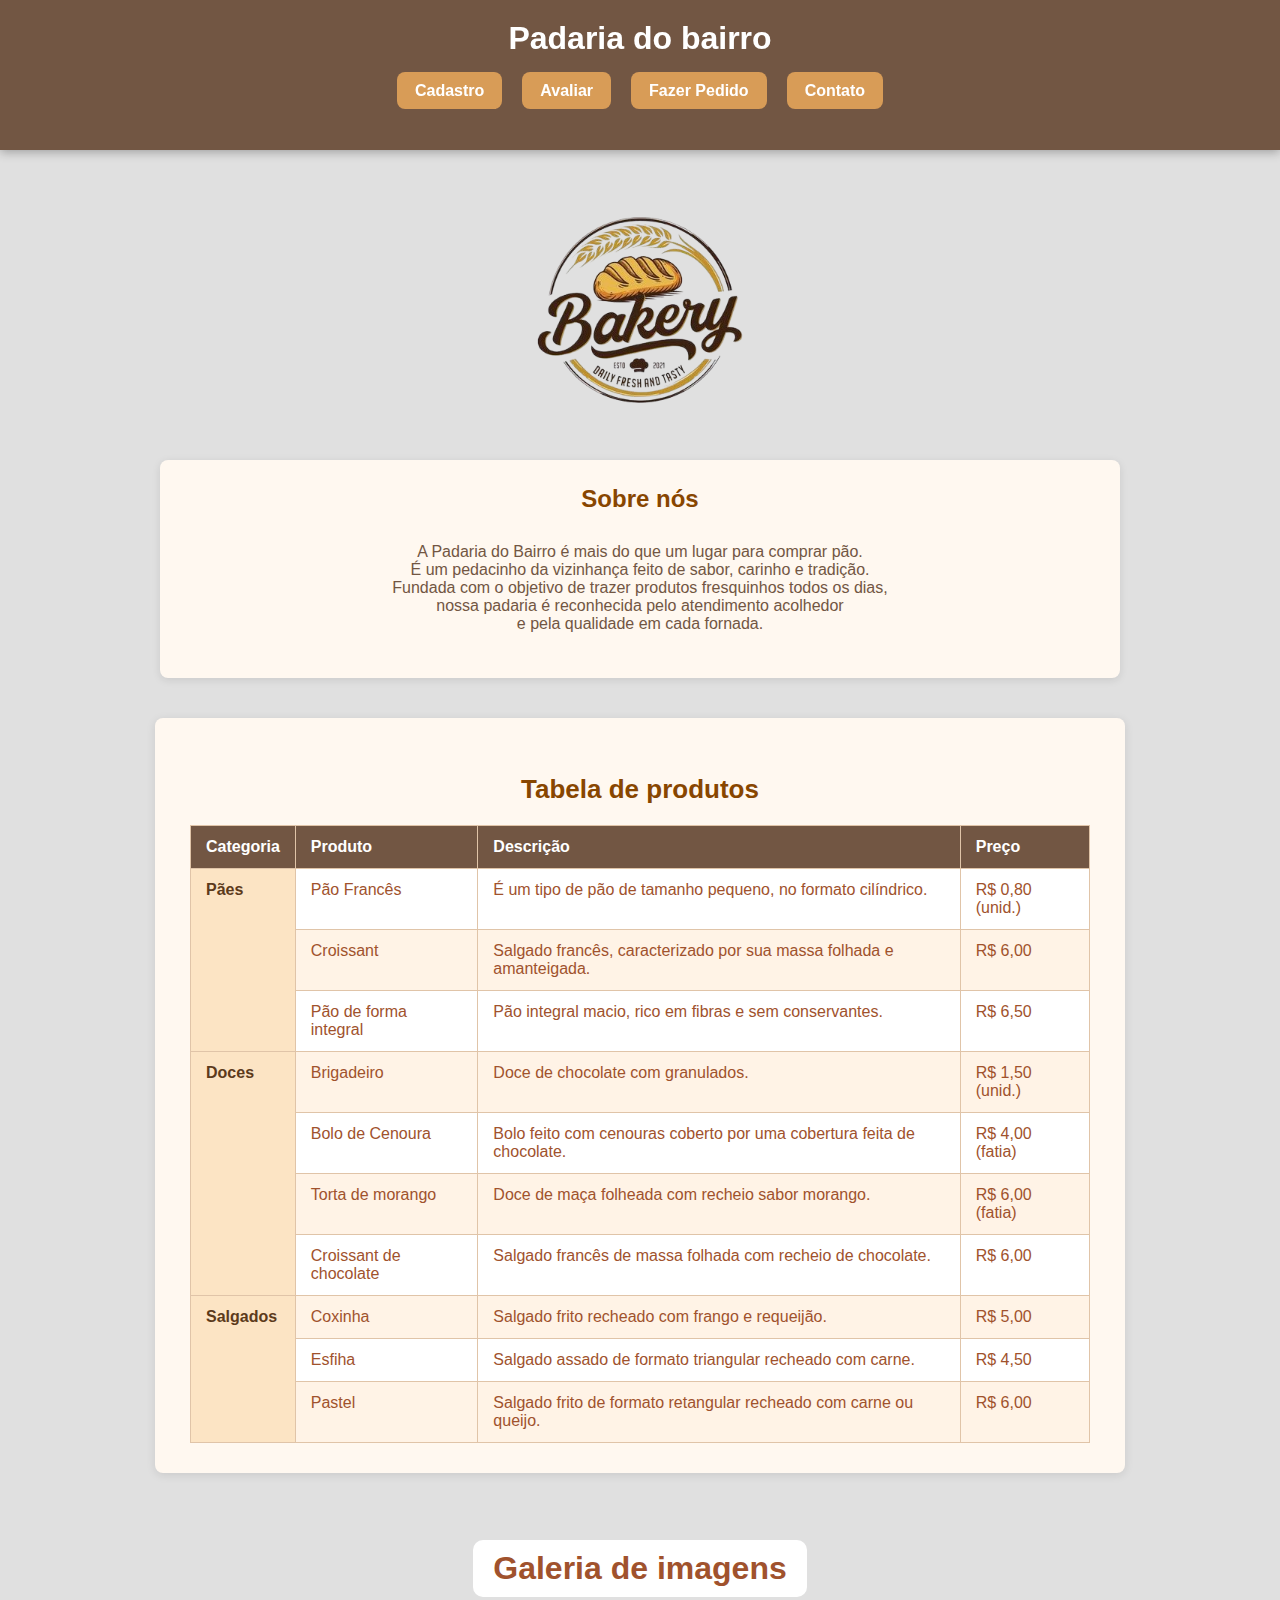
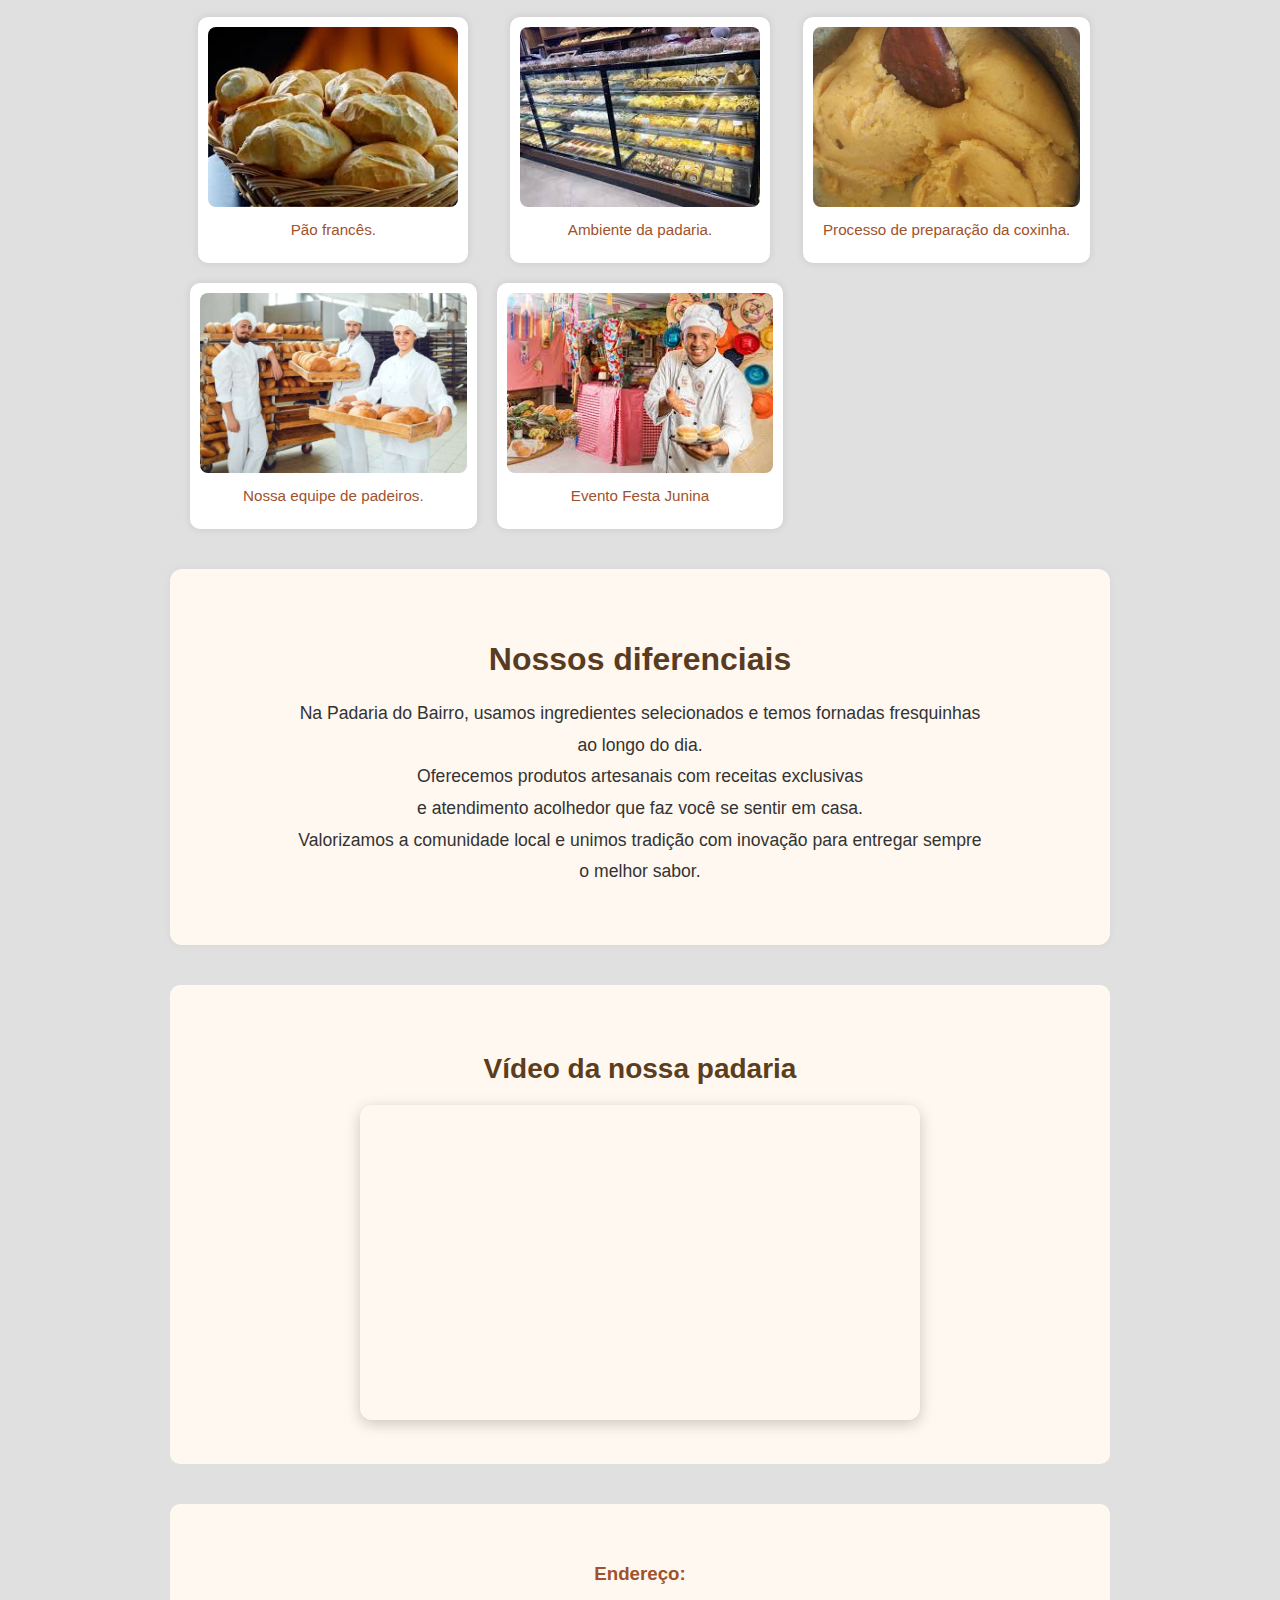
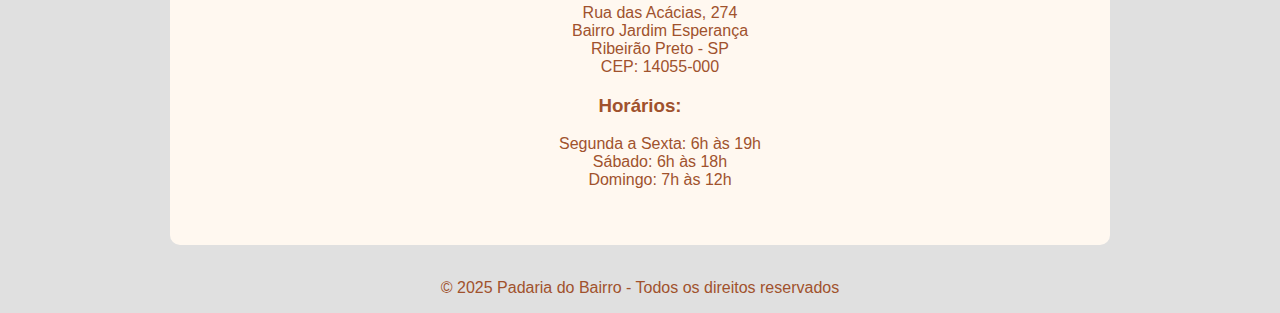
<file: index.html>
<!DOCTYPE html>
<html lang="pt-br">
  <!-- Título -->

  <head>
    <meta charset="UTF-8">
    <meta name="viewport" content="width=device-width, initial-scale=1.0">
    <link rel="icon" href="images/logo padaria/imagem_2025-07-29_150747585-removebg-preview.png" type="image/png">
    <link rel="stylesheet" href="style.css">
    <title>Padaria do bairro</title>
  </head>
  <body>
  <!-- Cabeçalho -->

  <header>
      <h1>Padaria do bairro</h1>
  <!-- Navegação -->
    <nav>
      <section class="cabecalho-fixo">
        <ul>
          <li><a href="Formulários/cadastro.html" target="_blank">Cadastro</a></li>
          <li><a href="Formulários/feedback.html" target="_blank">Avaliar</a></li>
          <li><a href="Formulários/pedido.html" target="_blank">Fazer Pedido</a></li>
          <li><a href="Formulários/contato.html" target="_blank">Contato</a></li>
        </ul>
      </section>
    </nav>
  </header>
   <!-- Conteúdo -->
    <main>

   <!--Seção: "Sobre nós!"-->
   <div class="logo">
    <img src="images/logo padaria/imagem_2025-07-29_150747585-removebg-preview.png" alt="Logo principal" width="300" height="300">      
   </div>
   <section class="sobre">
      <h2>Sobre nós</h2>
      <p>A Padaria do Bairro é mais do que um lugar para comprar pão.<br> É um pedacinho da vizinhança feito de sabor, carinho e tradição.<br> Fundada com o objetivo de trazer produtos fresquinhos todos os dias,<br> nossa padaria é reconhecida pelo atendimento acolhedor<br> e pela qualidade em cada fornada.</p>
    </section> 
   <!-- Seção: Produtos -->      
      <section class="produtos">
        <h3>Tabela de produtos</h3>
        <table>
           <thead>
            <tr>
                <th>Categoria</th>
                <th>Produto</th>
                <th>Descrição</th>
                <th>Preço</th>
            </tr>
           </thead>
           <tbody>
            <tr>
                <td rowspan="3">Pães</td>
                <td>Pão Francês</td>
                <td>É um tipo de pão de tamanho pequeno, no formato cilíndrico.</td>
                <td>R$ 0,80 (unid.)</td>
            </tr>
            <tr>
                <td>Croissant</td>
                <td>Salgado francês, caracterizado por sua massa folhada e amanteigada.</td>
                <td>R$ 6,00</td>
            </tr>
            <tr>
                <td>Pão de forma integral</td>
                <td>Pão integral macio, rico em fibras e sem conservantes.</td>
                <td>R$ 6,50</td>
            </tr>

            <tr>
                <td rowspan="4">Doces</td>
                <td>Brigadeiro</td>
                <td>Doce de chocolate com granulados.</td>
                <td>R$ 1,50 (unid.)</td>
            </tr>
            <tr>
                <td> Bolo de Cenoura</td>
                <td>Bolo feito com cenouras coberto por uma cobertura feita de chocolate.</td>
                <td>R$ 4,00 (fatia)</td>
            </tr>
            <tr>
                <td>Torta de morango</td>
                <td>Doce de maça folheada com recheio sabor morango.</td>
                <td>R$ 6,00 (fatia)</td>
            </tr>
            <tr>
                <td>Croissant de chocolate</td>
                <td>Salgado francês de massa folhada com recheio de chocolate.</td>
                <td>R$ 6,00</td>
            </tr>

            <tr>
                <td rowspan="3">Salgados</td>
                <td>Coxinha</td>
                <td>Salgado frito recheado com frango e requeijão.</td>
                <td>R$ 5,00</td>
            </tr>
            <tr>
                <td>Esfiha</td>
                <td>Salgado assado de formato triangular recheado com carne.</td>
                <td>R$ 4,50</td>
            </tr>
            <tr>
                <td>Pastel</td>
                <td>Salgado frito de formato retangular recheado com carne ou queijo.</td>
                <td>R$ 6,00</td>
            </tr>
           </tbody>
        </table>
      </section>
      <section>
        <!--Imagem dos produtos-->
      <section class="galeria">
        <h2>Galeria de imagens</h2>
        <div class="galeria-grid">
          <div class="item">
            <img src="images/produtos/filao.jpg" alt="Imagem do pão francês">
            <p>Pão francês.</p>
          </div>
          <div class="item">
            <img src="images/ambiente/ambiente.jpg" alt="Imagem do ambiente">
            <p>Ambiente da padaria.</p>
          </div>
          <div class="item">
            <img src="images/producao/massacoxinha.jpg" alt="Preparação coxinha">
            <p>Processo de preparação da coxinha.</p>
          </div>
          <div class="item">
            <img src="images/equipe/padeiros.jpg" alt="Equipe de padeiros">
            <p>Nossa equipe de padeiros.</p>
          </div>
          <div class="item">
            <img src="images/eventos/evento.jpg" alt="Festa junina">
            <p>Evento Festa Junina</p>
          </div>
        </div>
      </section>

      </section>

    <!-- Seção: Diferenciais -->
    <section class="diferenciais"> 
      <h3>Nossos diferenciais</h3>
      <p>Na Padaria do Bairro, usamos ingredientes selecionados e temos fornadas fresquinhas<br> ao longo do dia.<br>
        Oferecemos produtos artesanais com receitas exclusivas<br> e atendimento acolhedor que faz você se sentir em casa.<br>
        Valorizamos a comunidade local e unimos tradição com inovação para entregar sempre<br> o melhor sabor.</p>
      </section>

      <section class="video">
        <!--Vídeo da padaria-->
        <h3>Vídeo da nossa padaria</h3>
        <iframe width="560" height="315" src="https://www.youtube.com/embed/QP_H8A06BGo" title="Modelo de Vídeo Institucional para Padaria" frameborder="0" allow="accelerometer; autoplay; clipboard-write; encrypted-media; gyroscope; picture-in-picture; web-share" referrerpolicy="strict-origin-when-cross-origin" allowfullscreen></iframe>
      </section>

    <!-- Seção: Localização/Horários -->
      <section class="horarios">
        <h3>Endereço:</h3>
        <ol>
          <li></li>Rua das Acácias, 274</li>
          <li>Bairro Jardim Esperança</li>
          <li>Ribeirão Preto - SP</li>
          CEP: 14055-000
        </ol>

        <h3>Horários:</h3>
        <ol>
          <li>Segunda a Sexta: 6h às 19h</li>
          <li>Sábado: 6h às 18h</li>
          <li>Domingo: 7h às 12h</li>
        </ol>
      </section>
    </main>

   <!-- Rodapé -->
    <footer>
      


      <br>
      <p>© 2025 Padaria do Bairro - Todos os direitos reservados</p>
    </footer>
  </body>
</html>
</file>
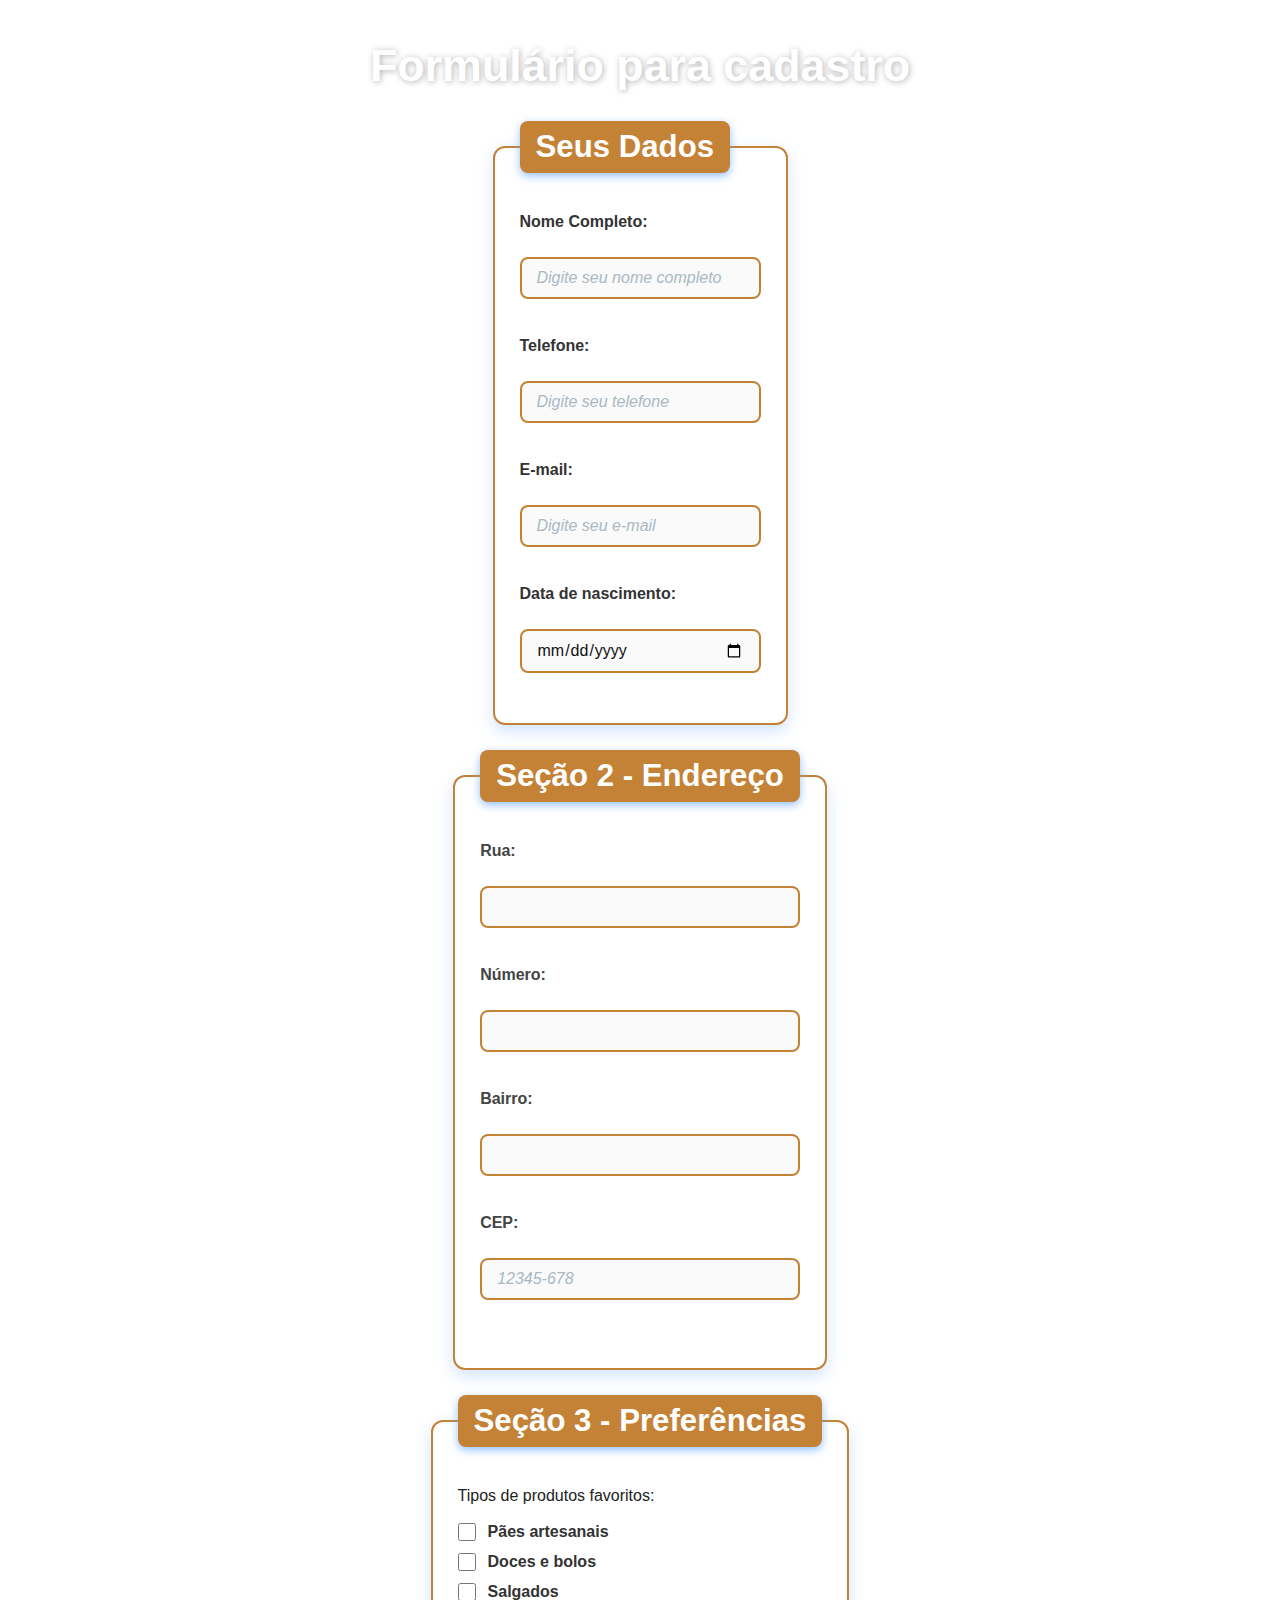
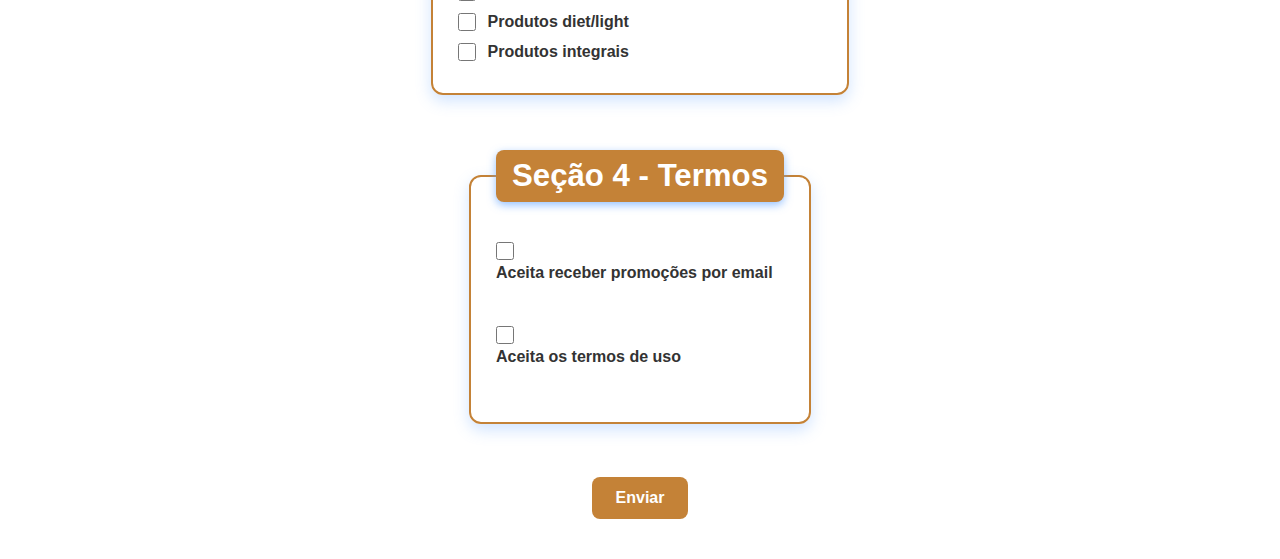
<file: Formulários/cadastro.html>
<!DOCTYPE html>
<html lang="pt-br">
<head>
  <meta charset="UTF-8">
  <meta name="viewport" content="width=device-width, initial-scale=1.0">
  <title>Formulário para cadastro</title>
  <link rel="stylesheet" href="cadastro.css"> 
</head>
<body>
    <h1>Formulário para cadastro</h1>
  <div class="container"></div>
    <section class="seus-dados">
    <form action="/enviar-mensagem" method="post">
        <fieldset>
            <legend><h2>Seus Dados</h2></legend>
            <label for="nome">Nome Completo:</label><br>
            <input type="text" id="nome" name="nome_usuario" placeholder="Digite seu nome completo" required><br><br>

            <label for="telefone">Telefone:</label><br>
            <input type="tel" id="telefone" name="tel_usuario" placeholder="Digite seu telefone" required><br><br>
            
            <label for="email">E-mail:</label><br>
            <input type="email" id="email" name="email_usuario" placeholder="Digite seu e-mail" required><br><br>
        
            <label for="email">Data de nascimento:</label><br>
            <input type="date" id="nascimento" name="nascimento_usuario" required>
        </fieldset>
      </div>
  </section>

<fieldset>
    <legend><h2>Seção 2 - Endereço</h2></legend>
  
    <label for="rua">Rua:</label><br>
    <input type="text" id="rua" name="rua" required><br><br>
  
    <label for="numero">Número:</label><br>
    <input type="number" id="numero" name="numero" required><br><br>
  
    <label for="bairro">Bairro:</label><br>
    <input type="text" id="bairro" name="bairro" required><br><br>
  
    <label for="cep">CEP:</label><br>
    <input type="text" id="cep" name="cep" pattern="[0-9]{5}-[0-9]{3}" placeholder="12345-678" required><br><br>
  </fieldset>


      <div class="checkbox-container">
        <fieldset>
          <legend><h2>Seção 3 - Preferências</h2></legend>
          <p>Tipos de produtos favoritos:</p><br>

          <label>
            <input type="checkbox" name="preferencias" value="paes">
            Pães artesanais
          </label>

          <label>
            <input type="checkbox" name="preferencias" value="doces">
            Doces e bolos
          </label>

          <label>
            <input type="checkbox" name="preferencias" value="salgados">
            Salgados
          </label>

          <label>
            <input type="checkbox" name="preferencias" value="diet">
            Produtos diet/light
          </label>

          <label>
            <input type="checkbox" name="preferencias" value="integrais">
            Produtos integrais
          </label>
        </fieldset>
      </div>

  
  <!-- Seção 4 - Termos -->
  <fieldset>
    <legend><h2>Seção 4 - Termos</h2></legend>
  
    <input type="checkbox" id="promo" name="promocoes" required>
    <label for="promo">Aceita receber promoções por email</label><br><br>
  
    <input type="checkbox" id="termos" name="termos" required>
    <label for="termos">Aceita os termos de uso</label><br>
  </fieldset>
  
<br>
<input type="submit" value="Enviar">
</file>
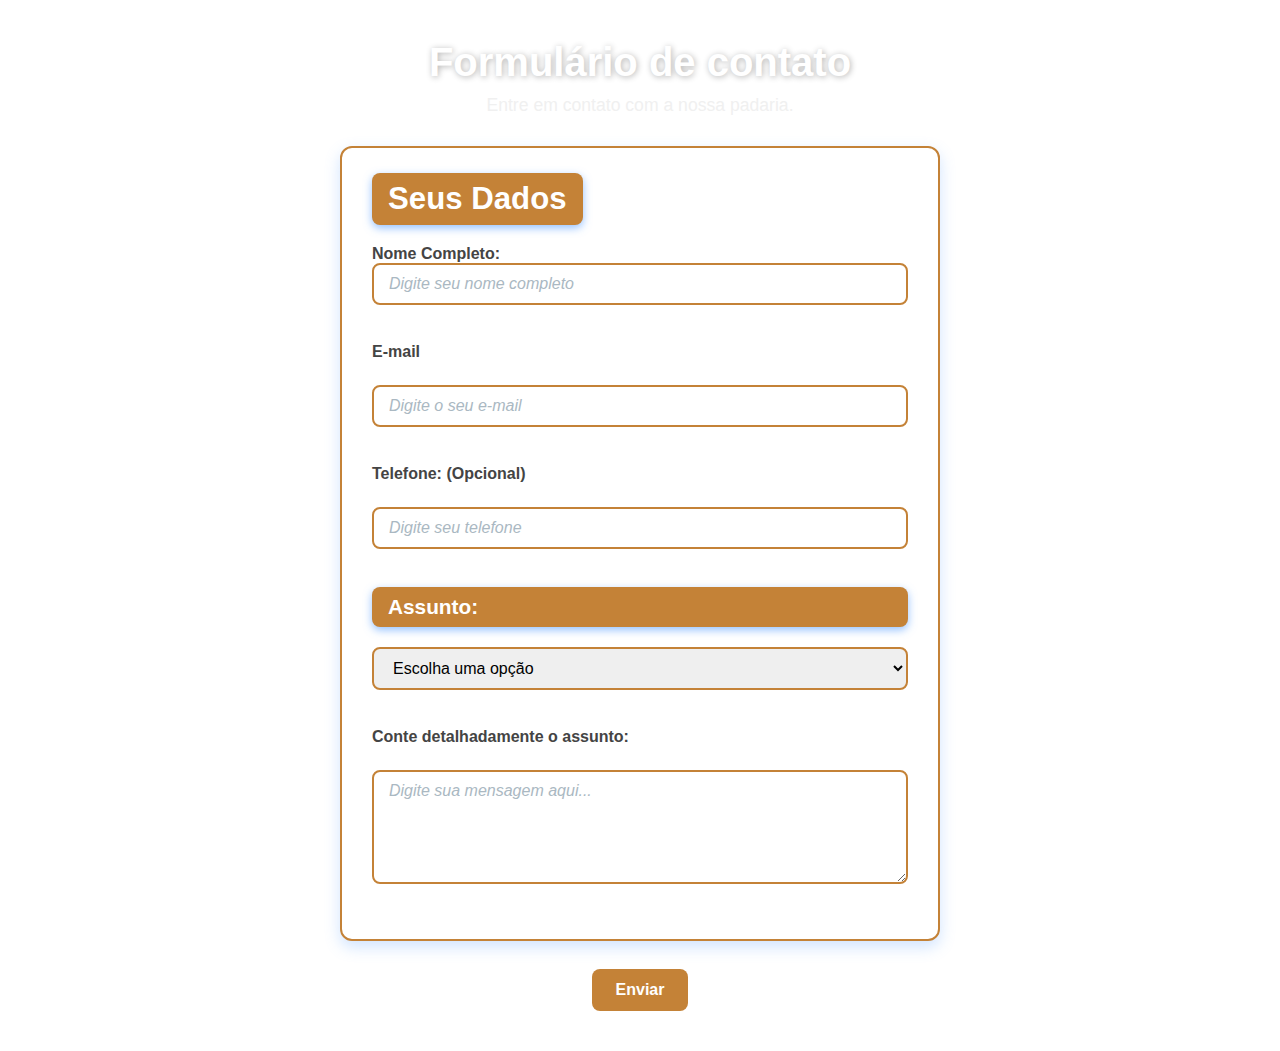
<file: Formulários/contato.html>
<!DOCTYPE html>
<html lang="pt-br">
<head>
  <meta charset="UTF-8">
  <meta name="viewport" content="width=device-width, initial-scale=1.0">
  <title>Formulário de Contato</title>
  <link rel="stylesheet" href="contato.css" > 
</head>
<body>
    <h1>Formulário de contato</h1>
    <p>Entre em contato com a nossa padaria.</p>

    <form action="/enviar-mensagem" method="post">
        <fieldset>
            <legend><h2>Seus Dados</h2></legend>
            <label for="nome"><h4>Nome Completo:</label><br>
            <input type="text" id="nome" name="nome_usuario" placeholder="Digite seu nome completo" required><br><br>

            <label for="email">E-mail</label><br>
            <input type="email" id="email" name="email_usuario" placeholder="Digite o seu e-mail"><br><br>
            
            <label for="telefone">Telefone: (Opcional)</label><br>
            <input type="tel" id="telefone" name="tel_usuario" placeholder="Digite seu telefone"><br><br>
            
            <legend>Assunto:</legend>
            <select>
                <option value="">Escolha uma opção</option>
                <option value="sugestao">Sugestão</option>
                <option value="reclamacao">Reclamação</option>
                <option value="pedido">Pedido Especial</option>
                <option value="elogio">Elogio</option>
                <option value="informacoes">Informações gerais</option>
                <option value="outros">Outros</option>
            </select><br><br>

            <label for="mensagem">Conte detalhadamente o assunto:</label><br>
            <textarea id="mensagem" name="conteudo_mensagem" rows="5" cols="30" placeholder="Digite sua mensagem aqui..." minlength="10" required></textarea>
        </fieldset>
    </form>
</body>

<br>
<input type="submit" value="Enviar">
</file>
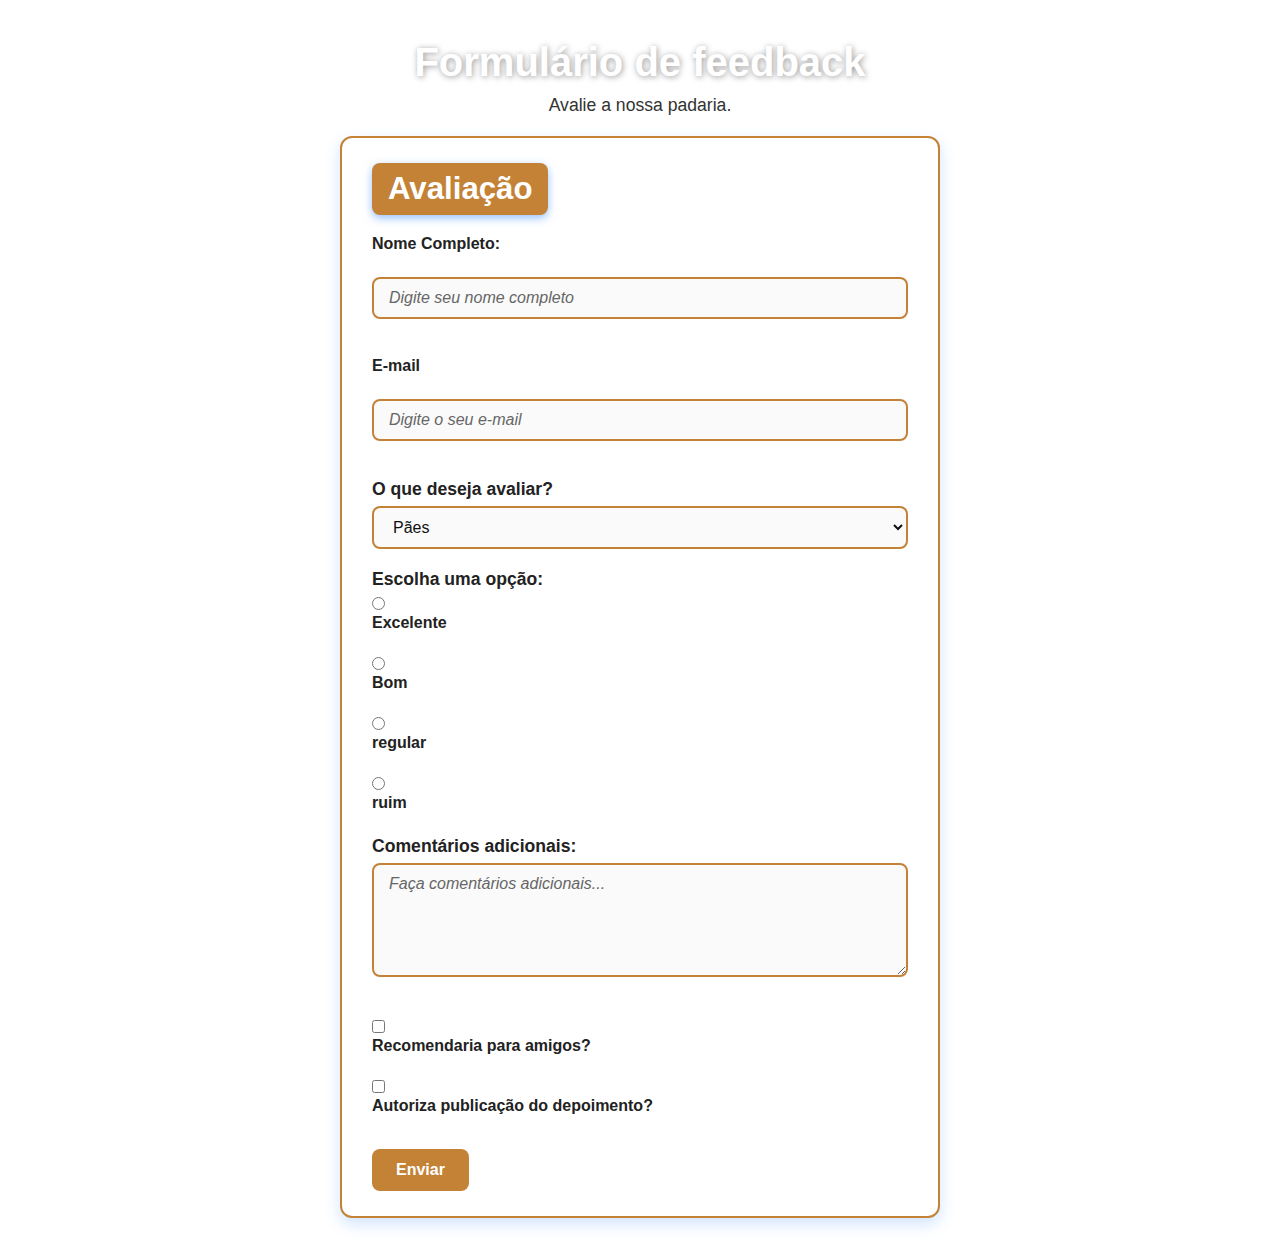
<file: Formulários/feedback.html>
<!DOCTYPE html>
<html lang="pt-br">
<head>
  <meta charset="UTF-8">
  <meta name="viewport" content="width=device-width, initial-scale=1.0">
  <title>Formulário de Avaliação</title>
  <link rel="stylesheet" href="feedback.css" > 
</head>
<body>
    <h1>Formulário de feedback</h1>
    <p>Avalie a nossa padaria.</p>

    <form action="/enviar-mensagem" method="post">
        <fieldset>
            <legend><h2>Avaliação</h2></legend>
            <label for="nome">Nome Completo:</label><br>
            <input type="text" id="nome" name="nome_usuario" placeholder="Digite seu nome completo" required><br><br>

            <label for="email">E-mail</label><br>
            <input type="email" id="email" name="email_usuario" placeholder="Digite o seu e-mail"><br><br>
                

            <p>O que deseja avaliar?</p>
            <select required>
                <option>Pães</option>
                <option>Doces</option>
                <option>Salgados</option>
                <option>Atendimento</option>
                <option>Ambiente</option>
                <option>Preços</option>
            </select>

            <p>Escolha uma opção:</p>
            <input type="radio" id="excelente" name="avaliacao" value="excelente">
            <label>Excelente</label><br>

            <input type="radio" id="bom" name="avaliacao" value="bom">
            <label>Bom</label><br>

            <input type="radio" id="regular" name="avaliacao" value="regular">
            <label>regular</label><br>

            <input type="radio" id="ruim" name="avaliacao" value="ruim">
            <label>ruim</label><br>

            <p>Comentários adicionais:</p>
            <textarea id="comentarios" name="comentarios_adicionais" value="comentarios" placeholder="Faça comentários adicionais..." rows="5" cols="30"></textarea><br><br>

            <input type="checkbox">
            <label>Recomendaria para amigos?</label><br>

            <input type="checkbox">
            <label>Autoriza publicação do depoimento?</label>

        </fieldset>

<br>
<input type="submit" value="Enviar">
</file>
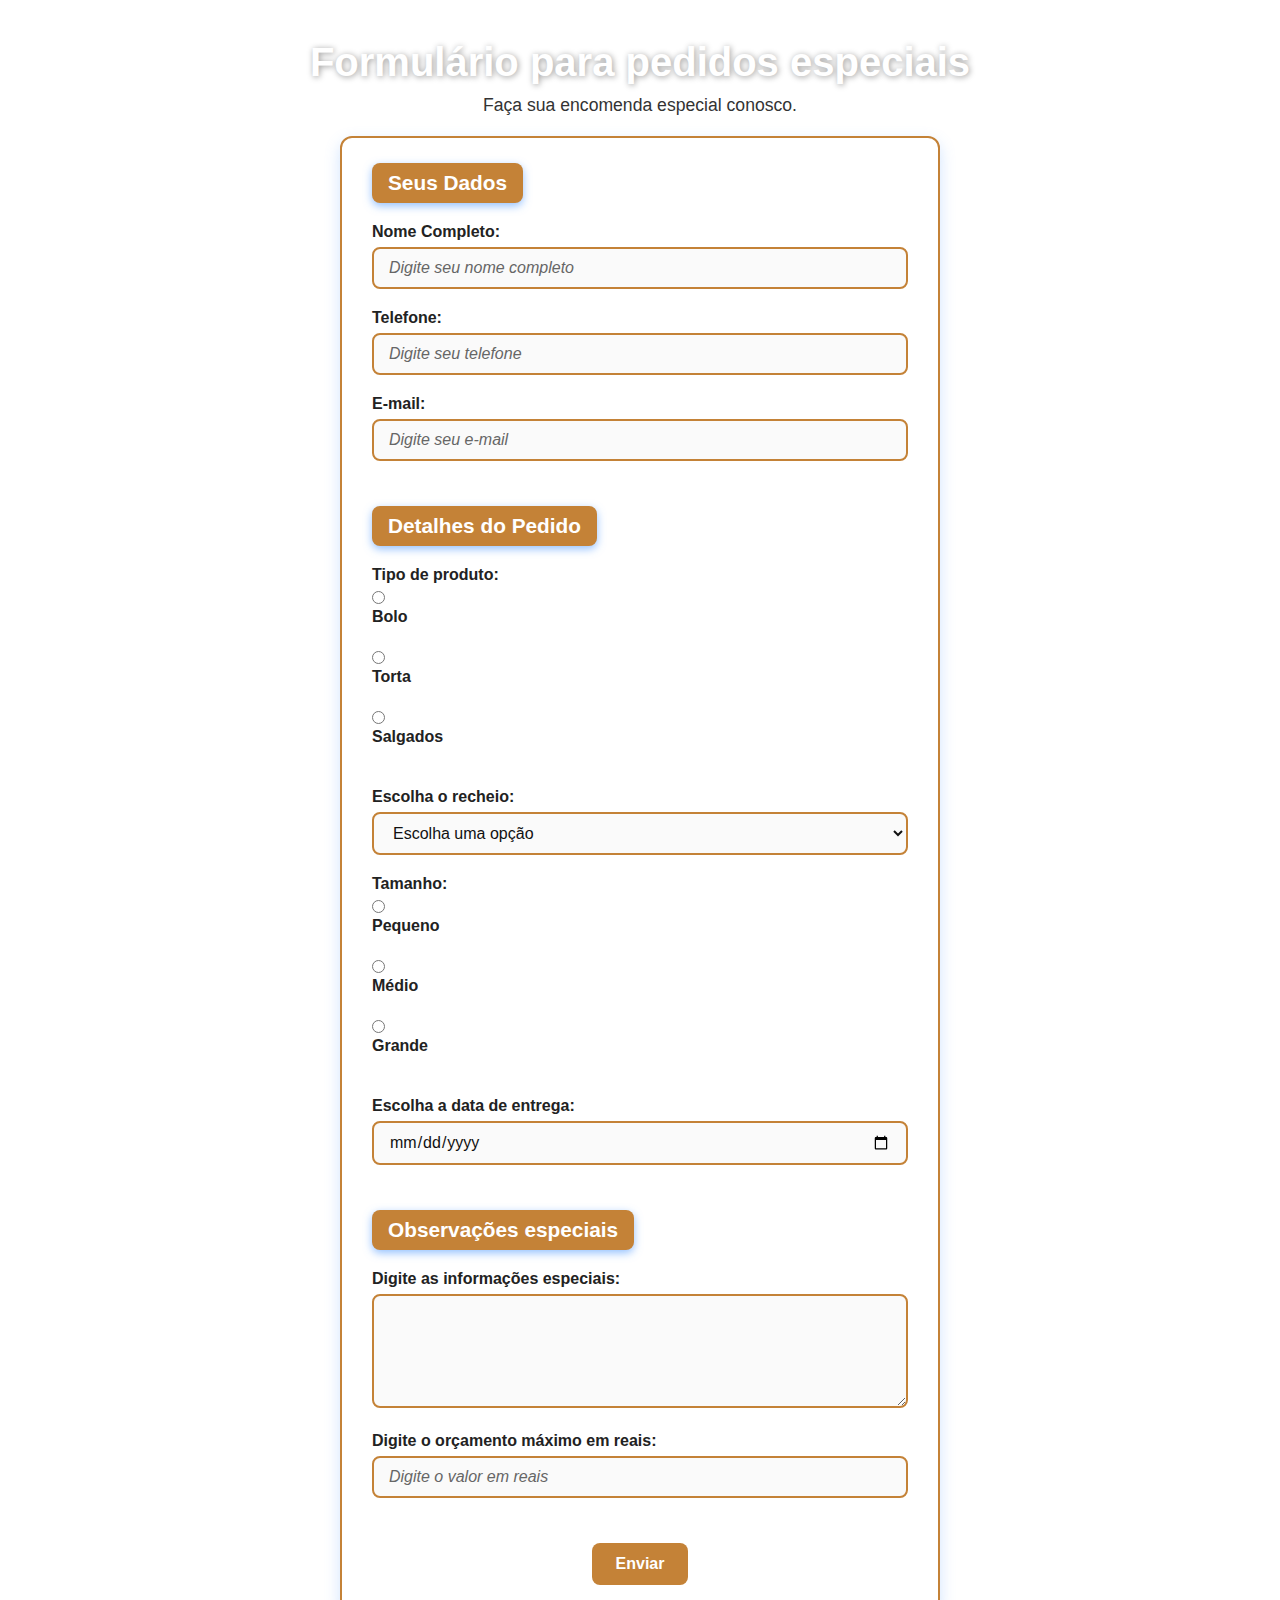
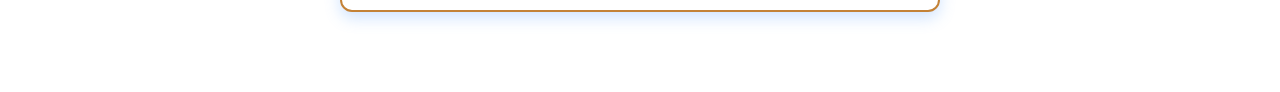
<file: Formulários/pedido.html>
<!DOCTYPE html>
<html lang="pt-br">
<head>
  <meta charset="UTF-8">
  <meta name="viewport" content="width=device-width, initial-scale=1.0">
  <title>Formulário para pedidos especiais</title>
  <link rel="stylesheet" href="pedido.css"> 
</head>
<body>
  <h1>Formulário para pedidos especiais</h1>
  <p>Faça sua encomenda especial conosco.</p>

  <form action="/enviar-mensagem" method="post">
    <fieldset>
      <legend>Seus Dados</legend>

      <label for="nome">Nome Completo:</label>
      <input type="text" id="nome" name="nome_usuario" placeholder="Digite seu nome completo" required>

      <label for="telefone">Telefone:</label>
      <input type="tel" id="telefone" name="tel_usuario" placeholder="Digite seu telefone" required>

      <label for="email">E-mail:</label>
      <input type="email" id="email" name="email_usuario" placeholder="Digite seu e-mail" required>
    </fieldset>

    <fieldset>
      <legend>Detalhes do Pedido</legend>

      <label>Tipo de produto:</label>
      <input type="radio" id="bolo" name="tipo_produto" value="bolo">
      <label for="bolo">Bolo</label><br>

      <input type="radio" id="torta" name="tipo_produto" value="torta">
      <label for="torta">Torta</label><br>

      <input type="radio" id="salgados" name="tipo_produto" value="salgados">
      <label for="salgados">Salgados</label><br><br>

      <label for="recheio">Escolha o recheio:</label>
      <select id="recheio" name="recheio">
        <option value="">Escolha uma opção</option>
        <option value="chocolate">Chocolate</option>
        <option value="morango">Morango</option>
        <option value="baunilha">Baunilha</option>
      </select><br>

      <label>Tamanho:</label>
      <input type="radio" id="pequeno" name="tamanho_produto" value="pequeno">
      <label for="pequeno">Pequeno</label><br>

      <input type="radio" id="medio" name="tamanho_produto" value="medio">
      <label for="medio">Médio</label><br>

      <input type="radio" id="grande" name="tamanho_produto" value="grande">
      <label for="grande">Grande</label><br><br>

      <label for="data_pedido">Escolha a data de entrega:</label>
      <input type="date" id="data_pedido" name="data_pedido" required>
    </fieldset>

    <fieldset>
      <legend>Observações especiais</legend>

      <label for="observacoes">Digite as informações especiais:</label>
      <textarea id="observacoes" name="observacoes" rows="5" cols="25"></textarea>

      <label for="orcamento">Digite o orçamento máximo em reais:</label>
      <input type="number" id="orcamento" name="orcamento" placeholder="Digite o valor em reais" required>
    </fieldset>

    <input type="submit" value="Enviar">
  </form>
</body>
</html>
</file>
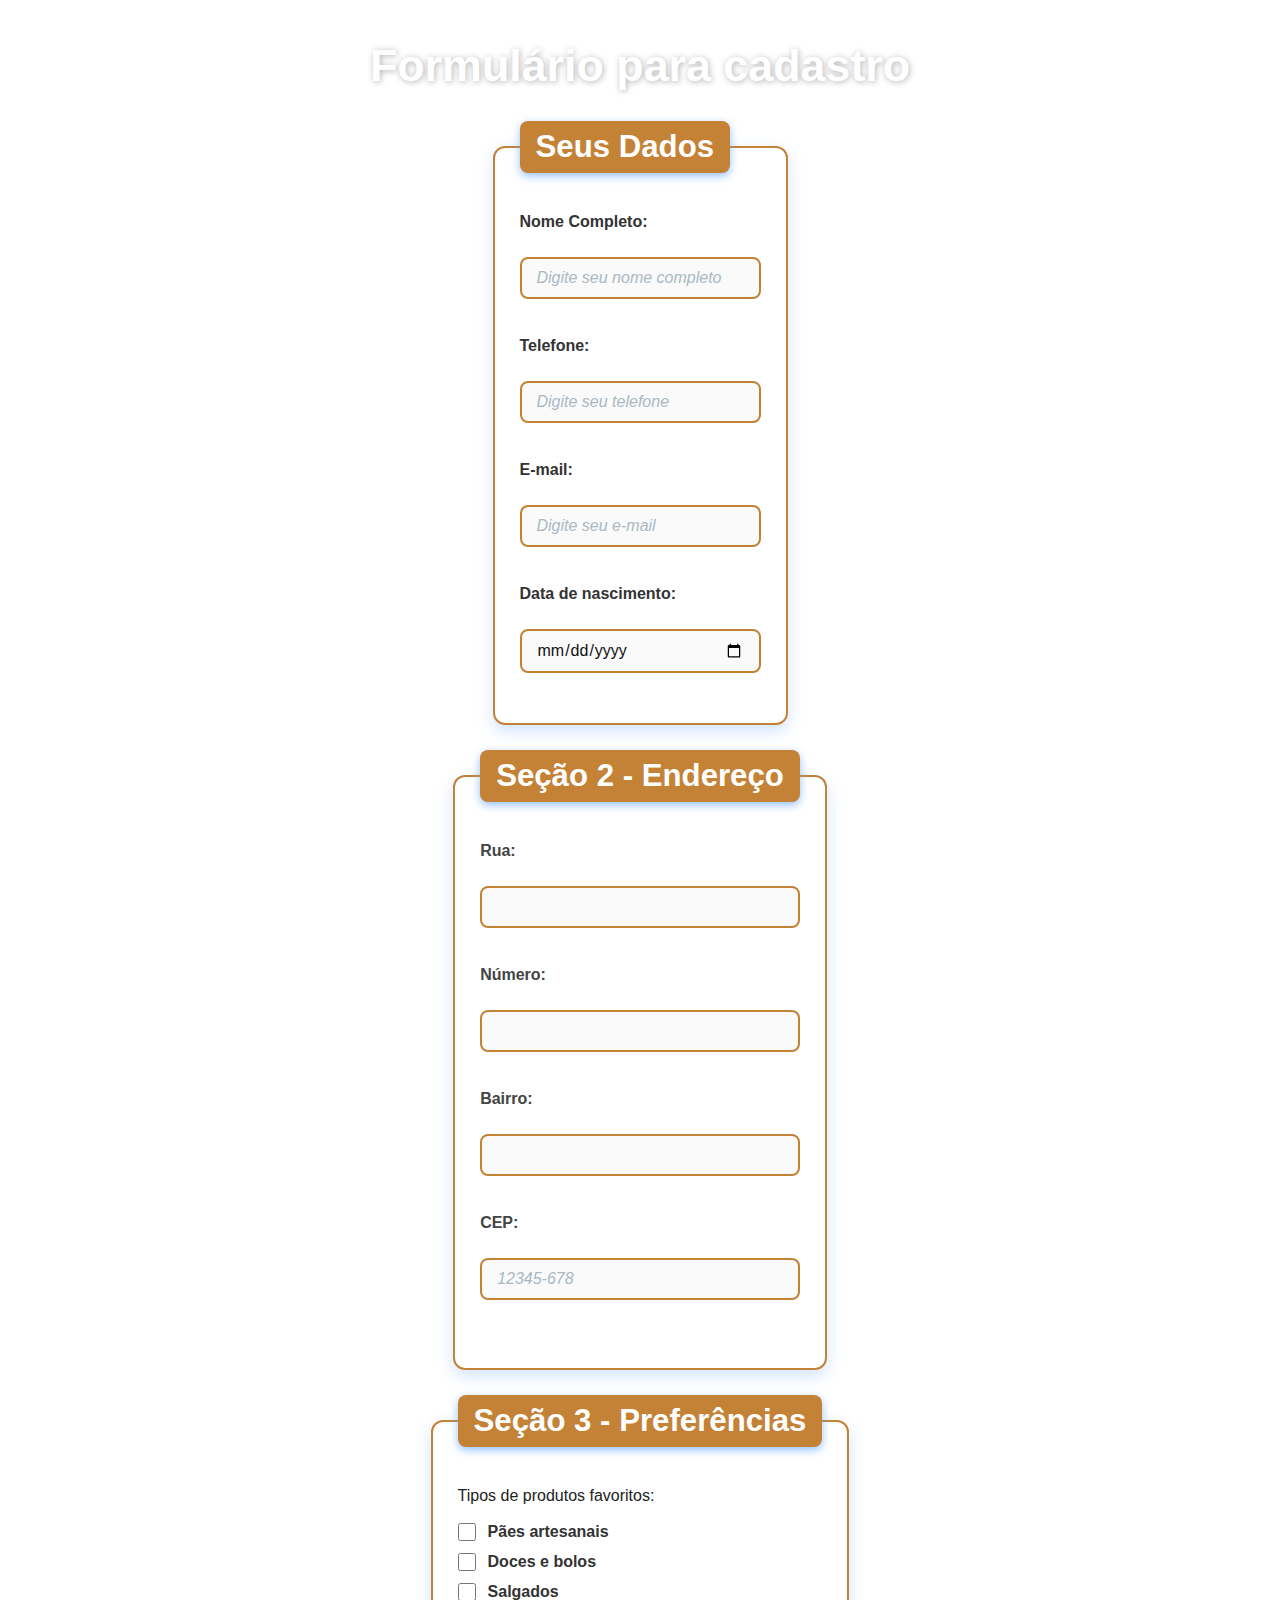
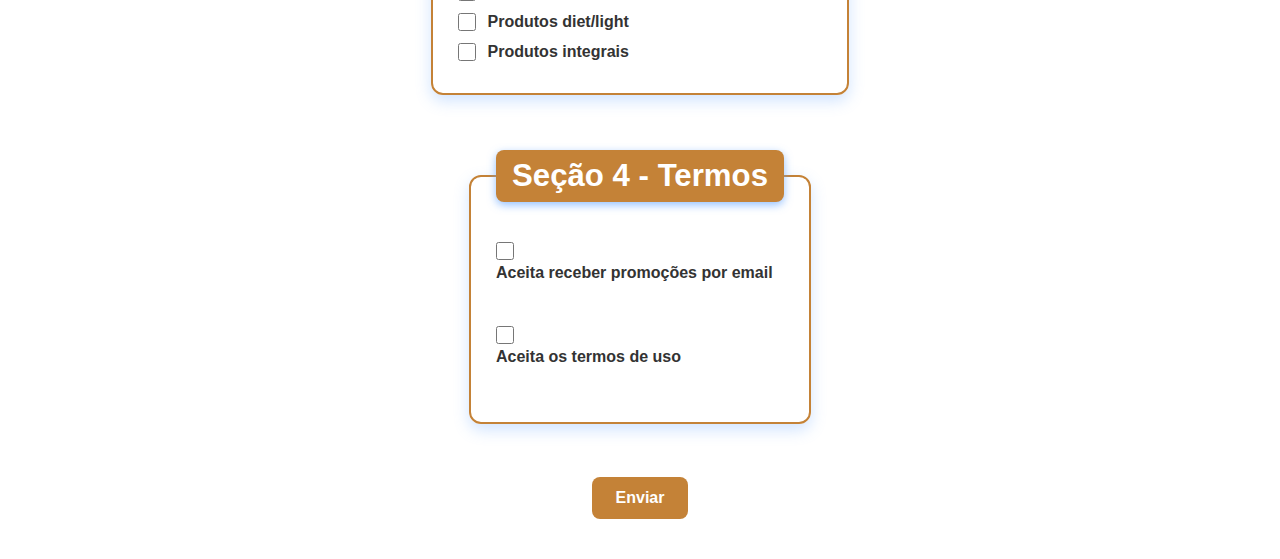
<file: Padaria/Formulários/cadastro.html>
<!DOCTYPE html>
<html lang="pt-br">
<head>
  <meta charset="UTF-8">
  <meta name="viewport" content="width=device-width, initial-scale=1.0">
  <title>Formulário para cadastro</title>
  <link rel="stylesheet" href="style1.css"> 
</head>
<body>
    <h1>Formulário para cadastro</h1>
  <div class="container"></div>
    <section class="seus-dados">
    <form action="/enviar-mensagem" method="post">
        <fieldset>
            <legend><h2>Seus Dados</h2></legend>
            <label for="nome">Nome Completo:</label><br>
            <input type="text" id="nome" name="nome_usuario" placeholder="Digite seu nome completo" required><br><br>

            <label for="telefone">Telefone:</label><br>
            <input type="tel" id="telefone" name="tel_usuario" placeholder="Digite seu telefone" required><br><br>
            
            <label for="email">E-mail:</label><br>
            <input type="email" id="email" name="email_usuario" placeholder="Digite seu e-mail" required><br><br>
        
            <label for="email">Data de nascimento:</label><br>
            <input type="date" id="nascimento" name="nascimento_usuario" required>
        </fieldset>
      </div>
  </section>

<fieldset>
    <legend><h2>Seção 2 - Endereço</h2></legend>
  
    <label for="rua">Rua:</label><br>
    <input type="text" id="rua" name="rua" required><br><br>
  
    <label for="numero">Número:</label><br>
    <input type="number" id="numero" name="numero" required><br><br>
  
    <label for="bairro">Bairro:</label><br>
    <input type="text" id="bairro" name="bairro" required><br><br>
  
    <label for="cep">CEP:</label><br>
    <input type="text" id="cep" name="cep" pattern="[0-9]{5}-[0-9]{3}" placeholder="12345-678" required><br><br>
  </fieldset>


      <div class="checkbox-container">
        <fieldset>
          <legend><h2>Seção 3 - Preferências</h2></legend>
          <p>Tipos de produtos favoritos:</p><br>

          <label>
            <input type="checkbox" name="preferencias" value="paes">
            Pães artesanais
          </label>

          <label>
            <input type="checkbox" name="preferencias" value="doces">
            Doces e bolos
          </label>

          <label>
            <input type="checkbox" name="preferencias" value="salgados">
            Salgados
          </label>

          <label>
            <input type="checkbox" name="preferencias" value="diet">
            Produtos diet/light
          </label>

          <label>
            <input type="checkbox" name="preferencias" value="integrais">
            Produtos integrais
          </label>
        </fieldset>
      </div>

  
  <!-- Seção 4 - Termos -->
  <fieldset>
    <legend><h2>Seção 4 - Termos</h2></legend>
  
    <input type="checkbox" id="promo" name="promocoes" required>
    <label for="promo">Aceita receber promoções por email</label><br><br>
  
    <input type="checkbox" id="termos" name="termos" required>
    <label for="termos">Aceita os termos de uso</label><br>
  </fieldset>
  
<br>
<input type="submit" value="Enviar">
</file>
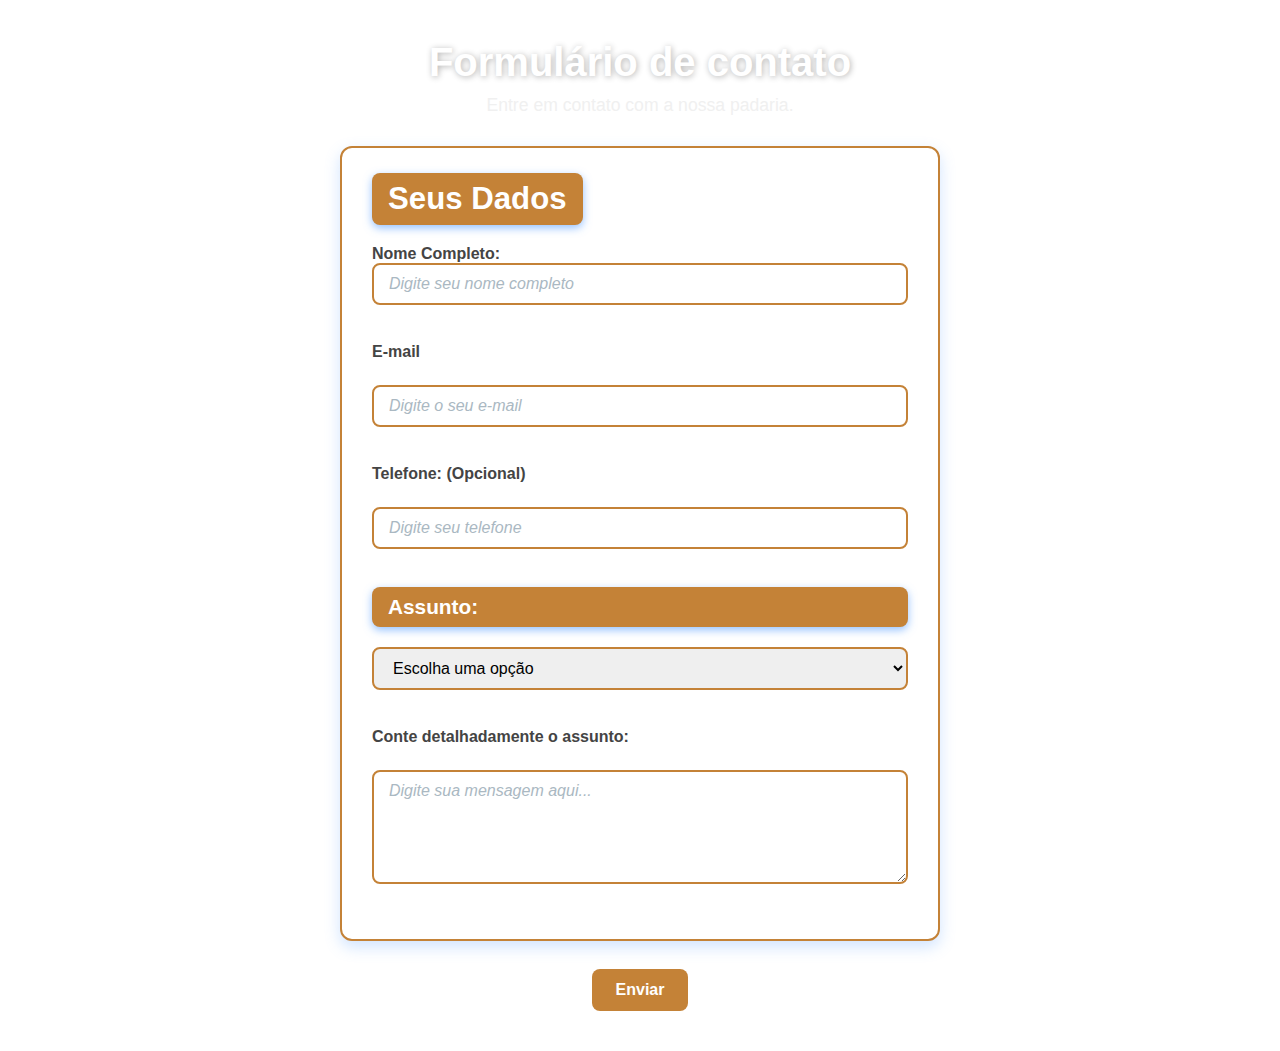
<file: Padaria/Formulários/contato.html>
<!DOCTYPE html>
<html lang="pt-br">
<head>
  <meta charset="UTF-8">
  <meta name="viewport" content="width=device-width, initial-scale=1.0">
  <title>Formulário de Contato</title>
  <link rel="stylesheet" href="style2.css" > 
</head>
<body>
    <h1>Formulário de contato</h1>
    <p>Entre em contato com a nossa padaria.</p>

    <form action="/enviar-mensagem" method="post">
        <fieldset>
            <legend><h2>Seus Dados</h2></legend>
            <label for="nome"><h4>Nome Completo:</label><br>
            <input type="text" id="nome" name="nome_usuario" placeholder="Digite seu nome completo" required><br><br>

            <label for="email">E-mail</label><br>
            <input type="email" id="email" name="email_usuario" placeholder="Digite o seu e-mail"><br><br>
            
            <label for="telefone">Telefone: (Opcional)</label><br>
            <input type="tel" id="telefone" name="tel_usuario" placeholder="Digite seu telefone"><br><br>
            
            <legend>Assunto:</legend>
            <select>
                <option value="">Escolha uma opção</option>
                <option value="sugestao">Sugestão</option>
                <option value="reclamacao">Reclamação</option>
                <option value="pedido">Pedido Especial</option>
                <option value="elogio">Elogio</option>
                <option value="informacoes">Informações gerais</option>
                <option value="outros">Outros</option>
            </select><br><br>

            <label for="mensagem">Conte detalhadamente o assunto:</label><br>
            <textarea id="mensagem" name="conteudo_mensagem" rows="5" cols="30" placeholder="Digite sua mensagem aqui..." minlength="10" required></textarea>
        </fieldset>
    </form>
</body>

<br>
<input type="submit" value="Enviar">
</file>
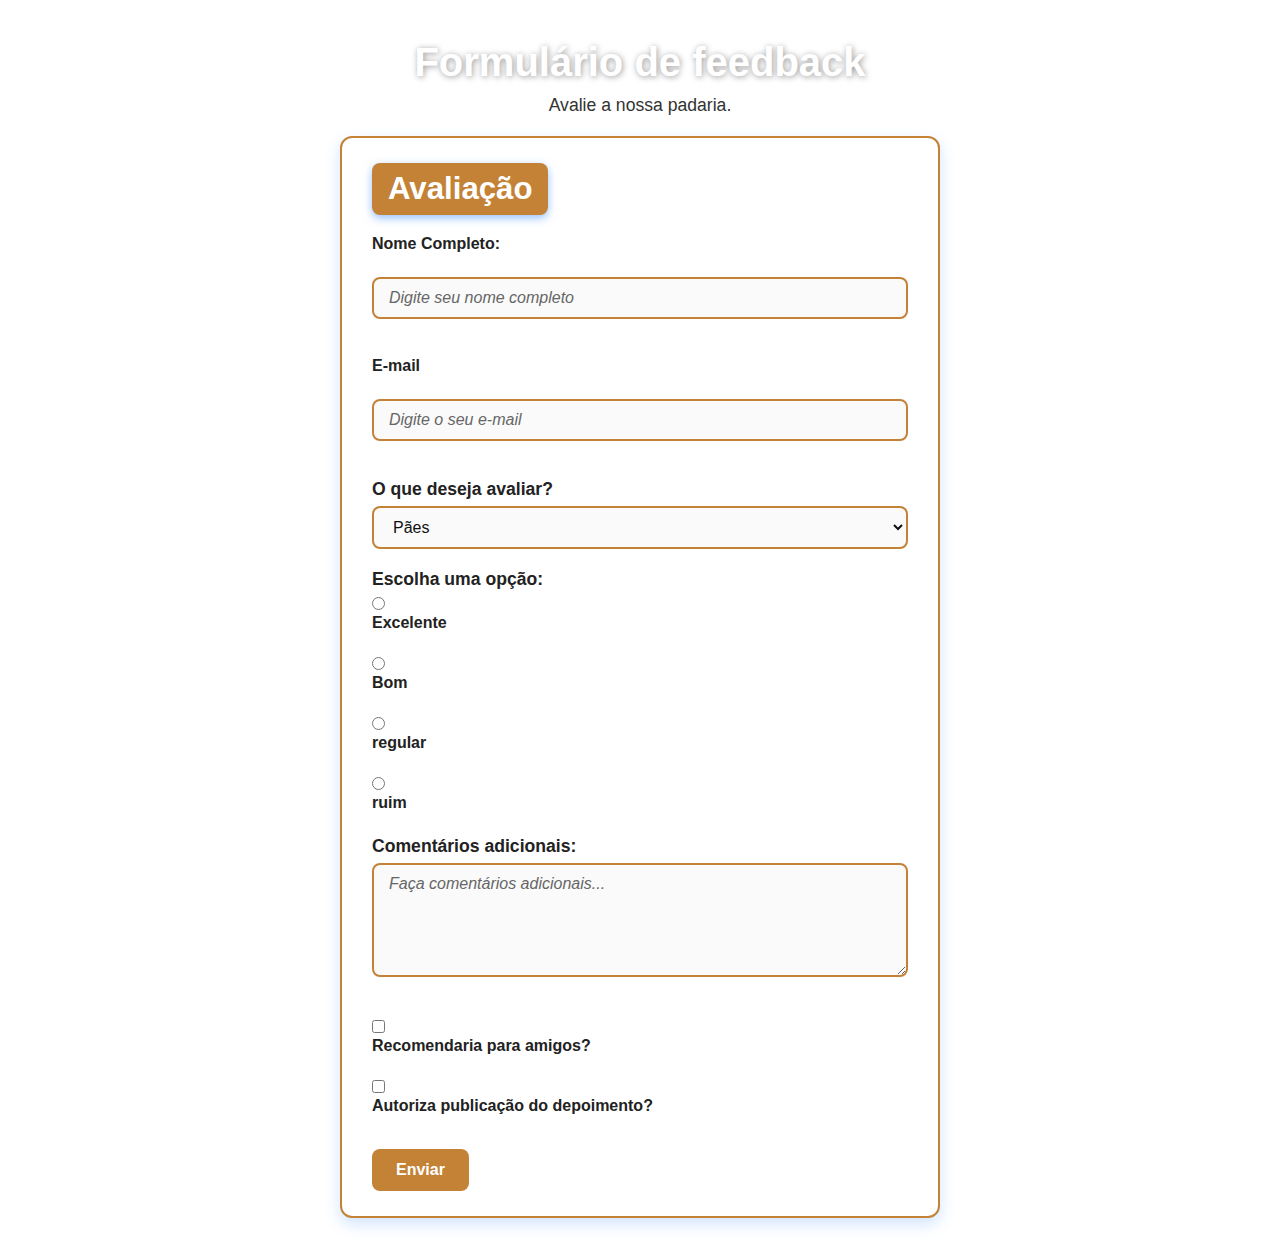
<file: Padaria/Formulários/feedback.html>
<!DOCTYPE html>
<html lang="pt-br">
<head>
  <meta charset="UTF-8">
  <meta name="viewport" content="width=device-width, initial-scale=1.0">
  <title>Formulário de Avaliação</title>
  <link rel="stylesheet" href="style3.css" > 
</head>
<body>
    <h1>Formulário de feedback</h1>
    <p>Avalie a nossa padaria.</p>

    <form action="/enviar-mensagem" method="post">
        <fieldset>
            <legend><h2>Avaliação</h2></legend>
            <label for="nome">Nome Completo:</label><br>
            <input type="text" id="nome" name="nome_usuario" placeholder="Digite seu nome completo" required><br><br>

            <label for="email">E-mail</label><br>
            <input type="email" id="email" name="email_usuario" placeholder="Digite o seu e-mail"><br><br>
                

            <p>O que deseja avaliar?</p>
            <select required>
                <option>Pães</option>
                <option>Doces</option>
                <option>Salgados</option>
                <option>Atendimento</option>
                <option>Ambiente</option>
                <option>Preços</option>
            </select>

            <p>Escolha uma opção:</p>
            <input type="radio" id="excelente" name="avaliacao" value="excelente">
            <label>Excelente</label><br>

            <input type="radio" id="bom" name="avaliacao" value="bom">
            <label>Bom</label><br>

            <input type="radio" id="regular" name="avaliacao" value="regular">
            <label>regular</label><br>

            <input type="radio" id="ruim" name="avaliacao" value="ruim">
            <label>ruim</label><br>

            <p>Comentários adicionais:</p>
            <textarea id="comentarios" name="comentarios_adicionais" value="comentarios" placeholder="Faça comentários adicionais..." rows="5" cols="30"></textarea><br><br>

            <input type="checkbox">
            <label>Recomendaria para amigos?</label><br>

            <input type="checkbox">
            <label>Autoriza publicação do depoimento?</label>

        </fieldset>

<br>
<input type="submit" value="Enviar">
</file>
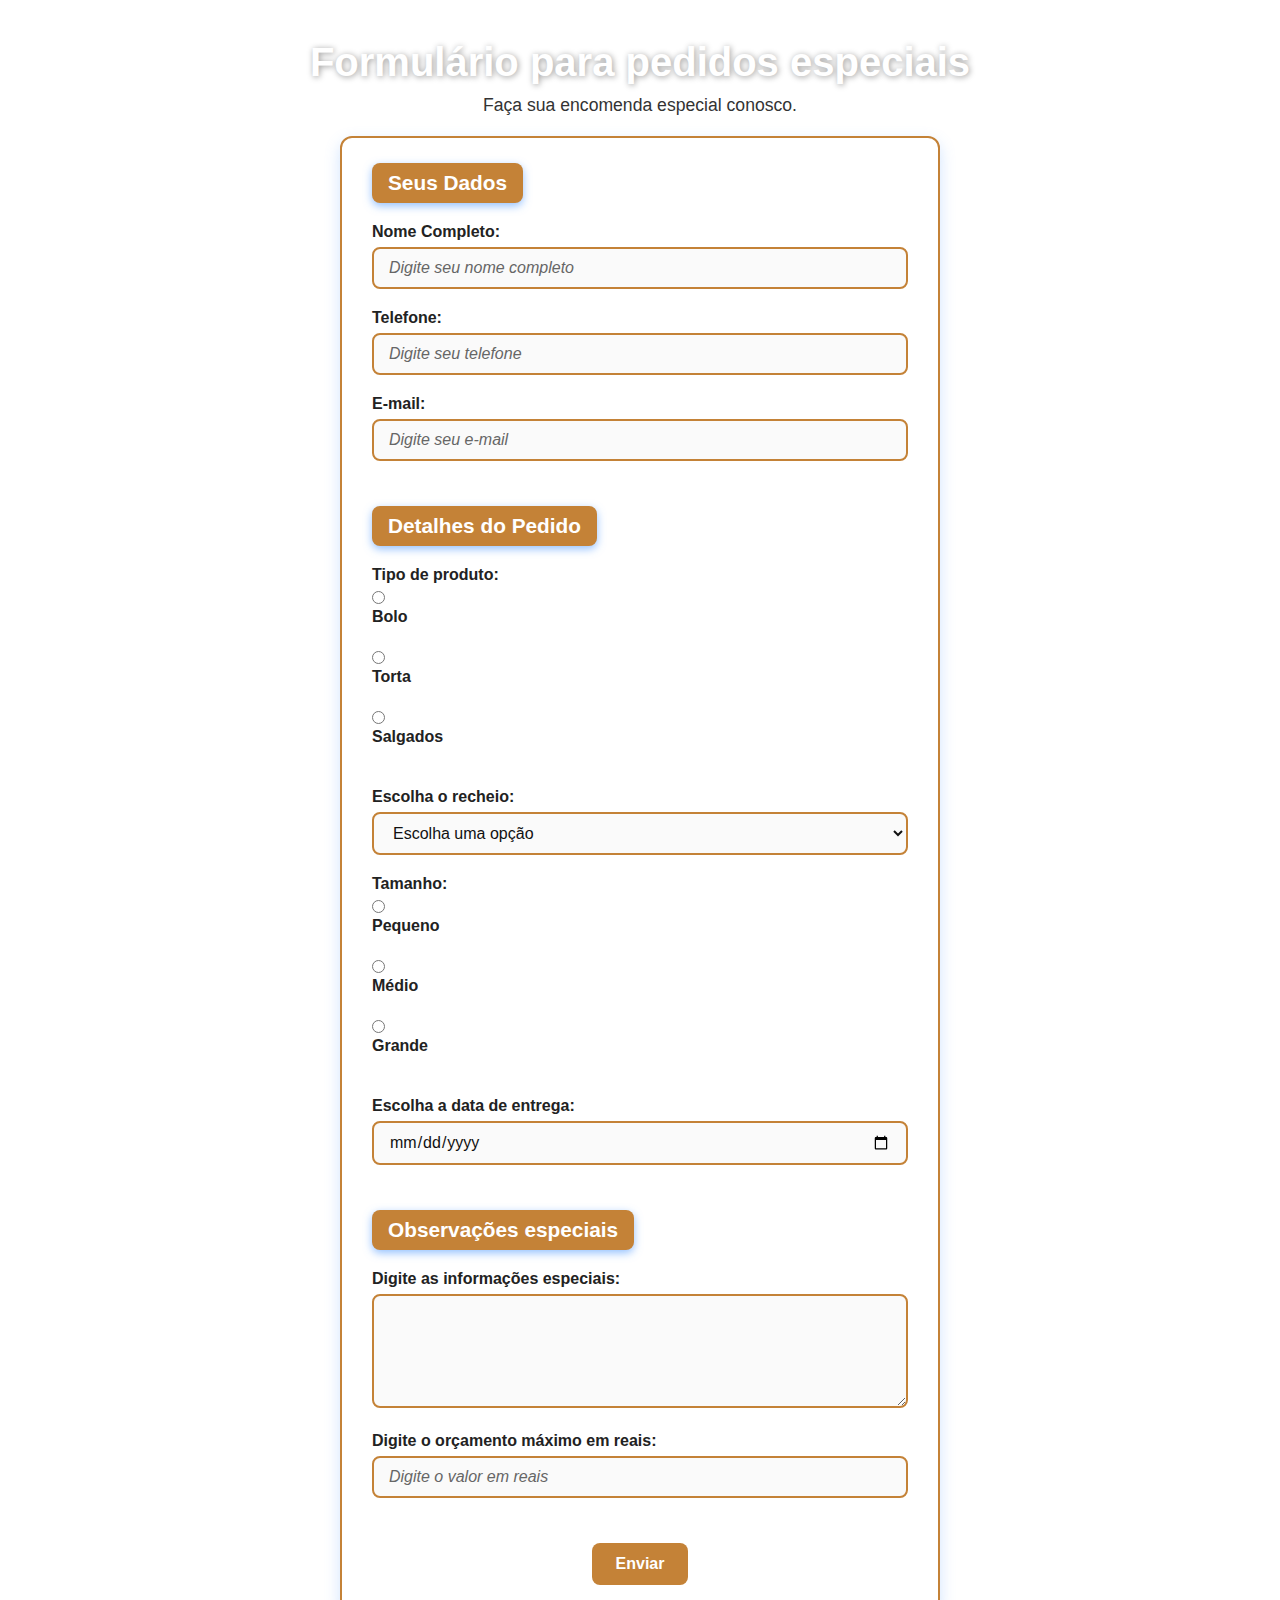
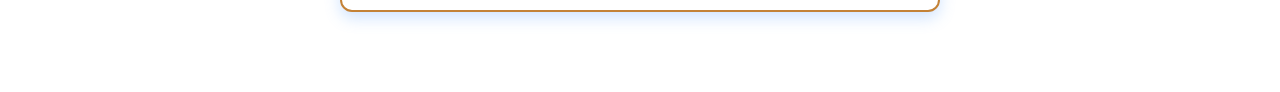
<file: Padaria/Formulários/pedido.html>
<!DOCTYPE html>
<html lang="pt-br">
<head>
  <meta charset="UTF-8">
  <meta name="viewport" content="width=device-width, initial-scale=1.0">
  <title>Formulário para pedidos especiais</title>
  <link rel="stylesheet" href="style4.css"> 
</head>
<body>
  <h1>Formulário para pedidos especiais</h1>
  <p>Faça sua encomenda especial conosco.</p>

  <form action="/enviar-mensagem" method="post">
    <fieldset>
      <legend>Seus Dados</legend>

      <label for="nome">Nome Completo:</label>
      <input type="text" id="nome" name="nome_usuario" placeholder="Digite seu nome completo" required>

      <label for="telefone">Telefone:</label>
      <input type="tel" id="telefone" name="tel_usuario" placeholder="Digite seu telefone" required>

      <label for="email">E-mail:</label>
      <input type="email" id="email" name="email_usuario" placeholder="Digite seu e-mail" required>
    </fieldset>

    <fieldset>
      <legend>Detalhes do Pedido</legend>

      <label>Tipo de produto:</label>
      <input type="radio" id="bolo" name="tipo_produto" value="bolo">
      <label for="bolo">Bolo</label><br>

      <input type="radio" id="torta" name="tipo_produto" value="torta">
      <label for="torta">Torta</label><br>

      <input type="radio" id="salgados" name="tipo_produto" value="salgados">
      <label for="salgados">Salgados</label><br><br>

      <label for="recheio">Escolha o recheio:</label>
      <select id="recheio" name="recheio">
        <option value="">Escolha uma opção</option>
        <option value="chocolate">Chocolate</option>
        <option value="morango">Morango</option>
        <option value="baunilha">Baunilha</option>
      </select><br>

      <label>Tamanho:</label>
      <input type="radio" id="pequeno" name="tamanho_produto" value="pequeno">
      <label for="pequeno">Pequeno</label><br>

      <input type="radio" id="medio" name="tamanho_produto" value="medio">
      <label for="medio">Médio</label><br>

      <input type="radio" id="grande" name="tamanho_produto" value="grande">
      <label for="grande">Grande</label><br><br>

      <label for="data_pedido">Escolha a data de entrega:</label>
      <input type="date" id="data_pedido" name="data_pedido" required>
    </fieldset>

    <fieldset>
      <legend>Observações especiais</legend>

      <label for="observacoes">Digite as informações especiais:</label>
      <textarea id="observacoes" name="observacoes" rows="5" cols="25"></textarea>

      <label for="orcamento">Digite o orçamento máximo em reais:</label>
      <input type="number" id="orcamento" name="orcamento" placeholder="Digite o valor em reais" required>
    </fieldset>

    <input type="submit" value="Enviar">
  </form>
</body>
</html>
</file>
<file: style.css>
body {
  margin: 0;
  background-color: #e0e0e0;
  font-family: Arial, sans-serif;
  color:#a0522d;
  background-image: url(https://st2.depositphotos.com/3283585/5383/v/450/depositphotos_53839577-stock-illustration-vector-pattern-with-hand-drawn.jpg);
}

header {
  position: fixed;
  top: 0;
  width: 100%;
  background-color: #725643;
  z-index: 10;
  padding-bottom: 10px;
  box-shadow: 0 2px 10px rgba(0,0,0,0.3);
  text-align: center;
  padding-bottom: 50px;
  font: bold;
  color: white;
  
}

header h1 {
  margin: 0;
  padding: 20px 0 10px;
  text-align: center;
  font-size: 32px;
  padding-bottom: 25px;
}

nav {
  text-align: center;
}

nav ul {
  list-style: none;
  margin: 0;
  padding: 0;
  display: flex;
  justify-content: center;
  gap: 20px;
}

nav ul li a {
  text-decoration: none;
  color: white;
  background-color: #d89c57;
  padding: 10px 18px;
  border-radius: 8px;
  transition: background-color 0.3s;;
  font-weight: bold;
}

nav ul li a:hover {
  background-color: #a66b41;
}

main {
  padding-top: 160px;
}

.logo{
    display: flex;
    justify-content: center;
    align-items: center;
}

.sobre {
  background-color: #fff8f0;
  border-radius: 8px;
  padding: 25px 30px;
  box-shadow: 0 2px 8px rgba(0,0,0,0.1);
  max-width: 900px;
  color: #725643;
  margin: auto
}

.sobre h2 {
  text-align: center;
  color: #884600;
  margin-top: 0;
}

.sobre h3 {
  color: #884600;
  margin-bottom: 5px;
  text-align: center;
}

.sobre p {
  margin-top: 30px;
  margin-bottom: 20px;
  text-align: center;
}

.produtos {
  max-width: 900px;
  border-radius: 8px;
  margin: 40px auto;
  background-color: #fff8f0;
  padding: 30px 35px;
  box-shadow: 0 2px 10px rgba(0,0,0,0.1);
}

.produtos h3 {
  text-align: center;
  color: #884600;
  font-size: 26px;
  margin-bottom: 20px;
}

table {
  width: 100%;
  border-collapse: collapse;
  font-family: Arial, sans-serif;
  background-color: white;  
}

thead {
  background-color: #725643;
  color: white;
}

th, td {
  padding: 12px 15px;
  text-align: left;
  border: 1px solid #e0c4a8;
  vertical-align: top;
}

tbody tr:nth-child(even) {
  background-color: #fff3e6;
}

tbody tr:hover {
  background-color: #ffe9cc;
}

td[rowspan] {
  font-weight: bold;
  background-color: #fce4c4;
  color: #5c3a1b;
}

.galeria {
  max-width: 900px;
  margin: 40px auto;
  padding: 0 20px;
  text-align: center;
}

.galeria h2 {
  display: inline-block;
  font-size: 2em;
  margin-bottom: 20px;
  background-color: white;
  max-width: 300px;
  text-align: center;
  border-radius: 10px;
  justify-items: center;
  align-items: center;
  padding: 10px 20px;
}

.galeria-grid {
  display: grid;
  grid-template-columns: repeat(auto-fit, minmax(220px, 1fr));
  gap: 20px;
  justify-items: center;
}

.galeria-grid .item {
  background: #fff;
  border-radius: 10px;
  overflow: hidden;
  box-shadow: 0 0 8px rgba(0, 0, 0, 0.1);
  transition: transform 0.3s;
  padding: 10px;
}

.galeria-grid .item:hover {
  transform: scale(1.03);
}

.galeria-grid img {
  width: 100%;
  height: 180px;
  object-fit: cover;
  border-radius: 8px;
}

.galeria-grid p {
  margin-top: 10px;
  font-size: 0.95em;
  color: #a0522d;
}

.diferenciais {
  background-color: #fff8f0;
  padding: 40px 20px;
  margin: 40px auto;
  max-width: 900px;
  border-radius: 12px;
  box-shadow: 0 0 10px rgba(0,0,0,0.05);
  text-align: center;
}

.diferenciais h3 {
  font-size: 2em;
  margin-bottom: 20px;
  color: #593b1f;
}

.diferenciais p {
  font-size: 1.1em;
  line-height: 1.8;
  color: #333;
}

.video {
  background-color: #f0f0f0;
  max-width: 900px;
  text-align: center;
  padding: 40px 20px;
  background-color: #fff8f0;
  border-radius: 10px;
  margin: auto;
  margin-bottom: 40px;
}

.video h3 {
  font-size: 28px;
  margin-bottom: 20px;
  color: #5c3d1c;
}

.video iframe {
  border-radius: 12px;
  box-shadow: 0 4px 15px rgba(0, 0, 0, 0.2);
  max-width: 100%;
}

.horarios{
    background-color: #fff8f0;
    border-radius: 10px;
    text-align: center;
    max-width: 900px;
    margin: auto;
    padding: 40px 20px
}

.horarios ol{
    list-style: none;
    text-align: center;
}

.horarios p{
    text-align: center;
}

footer{
    text-align: center;
}
</file>
<file: Formulários/contato.css>
* {
  margin: 0;
  padding: 0;
  box-sizing: border-box;
  font-family: 'Segoe UI', Tahoma, Geneva, Verdana, sans-serif;
}

body {
  background: linear-gradient(135deg, #89f7fe 0%, #66a6ff 100%);
  color: #222;
  min-height: 100vh;
  padding: 40px 20px;
  display: flex;
  flex-direction: column;
  align-items: center;
  background-image: url(https://st2.depositphotos.com/3283585/5383/v/450/depositphotos_53839577-stock-illustration-vector-pattern-with-hand-drawn.jpg);
}

h1 {
  font-size: 2.5rem;
  color: #fff;
  margin-bottom: 10px;
  text-shadow: 1px 1px 6px rgba(0,0,0,0.3);
  user-select: none;
}

p {
  color: #f0f0f0;
  font-size: 1.1rem;
  margin-bottom: 30px;
  text-align: center;
}

form {
  width: 100%;
  max-width: 600px;
  background-color: #fff;
  border-radius: 12px;
  border: 2px solid #c48237;
  padding: 25px 30px;
  box-shadow: 0 6px 15px rgba(102, 166, 255, 0.3);
}

fieldset {
  border: none;
}

legend {
  background-color: #c48237;
  color: white;
  padding: 8px 16px;
  border-radius: 8px;
  font-weight: 700;
  font-size: 1.3rem;
  box-shadow: 0 3px 8px rgba(102, 166, 255, 0.7);
  margin-bottom: 20px;
}

label {
  display: block;
  font-weight: 600;
  margin-bottom: 6px;
  color: #444;
}

button, input[type="submit"] {
  background-color: #c48237;
  color: white;
  padding: 12px 24px;
  border: none;
  border-radius: 8px;
  font-size: 1rem;
  font-weight: 600;
  cursor: pointer;
  transition: background-color 0.3s ease;
  margin-top: 10px;
}

button:hover, input[type="submit"]:hover {
  background-color: #a8661c;
}


input[type="text"],
input[type="email"],
input[type="tel"],
select,
textarea {
  width: 100%;
  padding: 10px 15px;
  font-size: 1rem;
  border: 2px solid #c48237;
  border-radius: 8px;
  transition: border-color 0.3s ease;
  margin-bottom: 20px;
}

input:focus,
select:focus,
textarea:focus {
  border-color: #375a7f;
  box-shadow: 0 0 8px rgba(55, 90, 127, 0.3);
}

::placeholder {
  color: #aab8c2;
  font-style: italic;
}
</file>
<file: Formulários/feedback.css>
* {
  margin: 0;
  padding: 0;
  box-sizing: border-box;
  font-family: 'Segoe UI', Tahoma, Geneva, Verdana, sans-serif;
}

body {
  background: linear-gradient(135deg, #89f7fe 0%, #66a6ff 100%);
  color: #222;
  min-height: 100vh;
  padding: 40px 20px;
  display: flex;
  flex-direction: column;
  align-items: center;
  background-image: url(https://st2.depositphotos.com/3283585/5383/v/450/depositphotos_53839577-stock-illustration-vector-pattern-with-hand-drawn.jpg);
}

h1 {
  font-size: 2.5rem;
  color: #fff;
  margin-bottom: 10px;
  text-shadow: 1px 1px 6px rgba(0,0,0,0.4);
  user-select: none;
}

p {
  color: #333; /* texto mais escuro */
  font-size: 1.1rem;
  margin-bottom: 20px;
  text-align: center;
}

form {
  width: 100%;
  max-width: 600px;
  background-color: #fff;
  border-radius: 12px;
  border: 2px solid #c48237;
  padding: 25px 30px;
  box-shadow: 0 6px 15px rgba(102, 166, 255, 0.3);
}

form p {
  color: #222;
  font-weight: 600;
  margin-bottom: 6px;
  text-align: left;
}


fieldset {
  border: none;
}

legend {
  background-color: #c48237;
  color: white;
  padding: 8px 16px;
  border-radius: 8px;
  font-weight: 700;
  font-size: 1.3rem;
  box-shadow: 0 3px 8px rgba(102, 166, 255, 0.7);
  margin-bottom: 20px;
  display: inline-block;
}

label {
  display: block;
  font-weight: 600;
  margin-bottom: 6px;
  color: #222; /* mais escuro */
}

button, input[type="submit"] {
  background-color: #c48237;
  color: white;
  padding: 12px 24px;
  border: none;
  border-radius: 8px;
  font-size: 1rem;
  font-weight: 600;
  cursor: pointer;
  transition: background-color 0.3s ease;
  margin-top: 10px;
}

button:hover, input[type="submit"]:hover {
  background-color: #a8661c;
}

input[type="text"],
input[type="email"],
input[type="tel"],
select,
textarea {
  width: 100%;
  padding: 10px 15px;
  font-size: 1rem;
  color: #111; /* texto do campo mais escuro */
  border: 2px solid #c48237;
  border-radius: 8px;
  transition: border-color 0.3s ease;
  margin-bottom: 20px;
  background-color: #fafafa;
}

input[type="radio"],
input[type="checkbox"] {
  margin-right: 10px;
  accent-color: #c48237;
}

input:focus,
select:focus,
textarea:focus {
  border-color: #375a7f;
  box-shadow: 0 0 8px rgba(55, 90, 127, 0.3);
}

::placeholder {
  color: #666; /* escurecendo o placeholder */
  font-style: italic;
}

.radio-group,
.checkbox-group {
  margin-bottom: 20px;
}

textarea {
  resize: vertical;
}

/* Botão (opcional) */
button, input[type="submit"] {
  background-color: #c48237;
  color: white;
  padding: 12px 24px;
  border: none;
  border-radius: 8px;
  font-size: 1rem;
  font-weight: 600;
  cursor: pointer;
  transition: background-color 0.3s ease;
}

button:hover, input[type="submit"]:hover {
  background-color: #a8661c;
}
</file>
<file: Formulários/pedido.css>
* {
  margin: 0;
  padding: 0;
  box-sizing: border-box;
  font-family: 'Segoe UI', Tahoma, Geneva, Verdana, sans-serif;
}

body {
  background: linear-gradient(135deg, #89f7fe 0%, #66a6ff 100%);
  color: #222;
  min-height: 100vh;
  padding: 40px 20px;
  display: flex;
  flex-direction: column;
  align-items: center;
  background-image: url(https://st2.depositphotos.com/3283585/5383/v/450/depositphotos_53839577-stock-illustration-vector-pattern-with-hand-drawn.jpg);
  background-size: cover;
  background-repeat: no-repeat;
}

h1 {
  font-size: 2.5rem;
  color: #fff;
  margin-bottom: 10px;
  text-shadow: 1px 1px 6px rgba(0,0,0,0.4);
  user-select: none;
  text-align: center;
}

p {
  color: #333;
  font-size: 1.1rem;
  margin-bottom: 20px;
  text-align: center;
}

form {
  width: 100%;
  max-width: 600px;
  background-color: #fff;
  border-radius: 12px;
  border: 2px solid #c48237;
  padding: 25px 30px;
  box-shadow: 0 6px 15px rgba(102, 166, 255, 0.3);
  margin-bottom: 40px;
}

fieldset {
  border: none;
  margin-bottom: 25px;
}

legend {
  background-color: #c48237;
  color: white;
  padding: 8px 16px;
  border-radius: 8px;
  font-weight: 700;
  font-size: 1.3rem;
  box-shadow: 0 3px 8px rgba(102, 166, 255, 0.7);
  margin-bottom: 20px;
  display: inline-block;
}

label {
  display: block;
  font-weight: 600;
  margin-bottom: 6px;
  color: #222;
}

input[type="text"],
input[type="email"],
input[type="tel"],
input[type="date"],
input[type="number"],
select,
textarea {
  width: 100%;
  padding: 10px 15px;
  font-size: 1rem;
  color: #111;
  background-color: #fafafa;
  border: 2px solid #c48237;
  border-radius: 8px;
  margin-bottom: 20px;
  transition: border-color 0.3s ease, box-shadow 0.3s ease;
}

input[type="radio"],
input[type="checkbox"] {
  margin-right: 10px;
  accent-color: #c48237;
}

input:focus,
select:focus,
textarea:focus {
  border-color: #375a7f;
  box-shadow: 0 0 8px rgba(55, 90, 127, 0.3);
  outline: none;
}

::placeholder {
  color: #666;
  font-style: italic;
}

textarea {
  resize: vertical;
}

input[type="submit"],
button {
  background-color: #c48237;
  color: white;
  padding: 12px 24px;
  border: none;
  border-radius: 8px;
  font-size: 1rem;
  font-weight: 600;
  cursor: pointer;
  transition: background-color 0.3s ease;
  display: block;
  margin: 0 auto;
}

input[type="submit"]:hover,
button:hover {
  background-color: #a8661c;
}
</file>
<file: Padaria/Formulários/style2.css>
* {
  margin: 0;
  padding: 0;
  box-sizing: border-box;
  font-family: 'Segoe UI', Tahoma, Geneva, Verdana, sans-serif;
}

body {
  background: linear-gradient(135deg, #89f7fe 0%, #66a6ff 100%);
  color: #222;
  min-height: 100vh;
  padding: 40px 20px;
  display: flex;
  flex-direction: column;
  align-items: center;
  background-image: url(https://st2.depositphotos.com/3283585/5383/v/450/depositphotos_53839577-stock-illustration-vector-pattern-with-hand-drawn.jpg);
}

h1 {
  font-size: 2.5rem;
  color: #fff;
  margin-bottom: 10px;
  text-shadow: 1px 1px 6px rgba(0,0,0,0.3);
  user-select: none;
}

p {
  color: #f0f0f0;
  font-size: 1.1rem;
  margin-bottom: 30px;
  text-align: center;
}

form {
  width: 100%;
  max-width: 600px;
  background-color: #fff;
  border-radius: 12px;
  border: 2px solid #c48237;
  padding: 25px 30px;
  box-shadow: 0 6px 15px rgba(102, 166, 255, 0.3);
}

fieldset {
  border: none;
}

legend {
  background-color: #c48237;
  color: white;
  padding: 8px 16px;
  border-radius: 8px;
  font-weight: 700;
  font-size: 1.3rem;
  box-shadow: 0 3px 8px rgba(102, 166, 255, 0.7);
  margin-bottom: 20px;
}

label {
  display: block;
  font-weight: 600;
  margin-bottom: 6px;
  color: #444;
}

button, input[type="submit"] {
  background-color: #c48237;
  color: white;
  padding: 12px 24px;
  border: none;
  border-radius: 8px;
  font-size: 1rem;
  font-weight: 600;
  cursor: pointer;
  transition: background-color 0.3s ease;
  margin-top: 10px;
}

button:hover, input[type="submit"]:hover {
  background-color: #a8661c;
}


input[type="text"],
input[type="email"],
input[type="tel"],
select,
textarea {
  width: 100%;
  padding: 10px 15px;
  font-size: 1rem;
  border: 2px solid #c48237;
  border-radius: 8px;
  transition: border-color 0.3s ease;
  margin-bottom: 20px;
}

input:focus,
select:focus,
textarea:focus {
  border-color: #375a7f;
  box-shadow: 0 0 8px rgba(55, 90, 127, 0.3);
}

::placeholder {
  color: #aab8c2;
  font-style: italic;
}
</file>
<file: Padaria/Formulários/style3.css>
* {
  margin: 0;
  padding: 0;
  box-sizing: border-box;
  font-family: 'Segoe UI', Tahoma, Geneva, Verdana, sans-serif;
}

body {
  background: linear-gradient(135deg, #89f7fe 0%, #66a6ff 100%);
  color: #222;
  min-height: 100vh;
  padding: 40px 20px;
  display: flex;
  flex-direction: column;
  align-items: center;
  background-image: url(https://st2.depositphotos.com/3283585/5383/v/450/depositphotos_53839577-stock-illustration-vector-pattern-with-hand-drawn.jpg);
}

h1 {
  font-size: 2.5rem;
  color: #fff;
  margin-bottom: 10px;
  text-shadow: 1px 1px 6px rgba(0,0,0,0.4);
  user-select: none;
}

p {
  color: #333; /* texto mais escuro */
  font-size: 1.1rem;
  margin-bottom: 20px;
  text-align: center;
}

form {
  width: 100%;
  max-width: 600px;
  background-color: #fff;
  border-radius: 12px;
  border: 2px solid #c48237;
  padding: 25px 30px;
  box-shadow: 0 6px 15px rgba(102, 166, 255, 0.3);
}

form p {
  color: #222;
  font-weight: 600;
  margin-bottom: 6px;
  text-align: left;
}


fieldset {
  border: none;
}

legend {
  background-color: #c48237;
  color: white;
  padding: 8px 16px;
  border-radius: 8px;
  font-weight: 700;
  font-size: 1.3rem;
  box-shadow: 0 3px 8px rgba(102, 166, 255, 0.7);
  margin-bottom: 20px;
  display: inline-block;
}

label {
  display: block;
  font-weight: 600;
  margin-bottom: 6px;
  color: #222; /* mais escuro */
}

button, input[type="submit"] {
  background-color: #c48237;
  color: white;
  padding: 12px 24px;
  border: none;
  border-radius: 8px;
  font-size: 1rem;
  font-weight: 600;
  cursor: pointer;
  transition: background-color 0.3s ease;
  margin-top: 10px;
}

button:hover, input[type="submit"]:hover {
  background-color: #a8661c;
}

input[type="text"],
input[type="email"],
input[type="tel"],
select,
textarea {
  width: 100%;
  padding: 10px 15px;
  font-size: 1rem;
  color: #111; /* texto do campo mais escuro */
  border: 2px solid #c48237;
  border-radius: 8px;
  transition: border-color 0.3s ease;
  margin-bottom: 20px;
  background-color: #fafafa;
}

input[type="radio"],
input[type="checkbox"] {
  margin-right: 10px;
  accent-color: #c48237;
}

input:focus,
select:focus,
textarea:focus {
  border-color: #375a7f;
  box-shadow: 0 0 8px rgba(55, 90, 127, 0.3);
}

::placeholder {
  color: #666; /* escurecendo o placeholder */
  font-style: italic;
}

.radio-group,
.checkbox-group {
  margin-bottom: 20px;
}

textarea {
  resize: vertical;
}

/* Botão (opcional) */
button, input[type="submit"] {
  background-color: #c48237;
  color: white;
  padding: 12px 24px;
  border: none;
  border-radius: 8px;
  font-size: 1rem;
  font-weight: 600;
  cursor: pointer;
  transition: background-color 0.3s ease;
}

button:hover, input[type="submit"]:hover {
  background-color: #a8661c;
}
</file>
<file: Padaria/Formulários/style4.css>
* {
  margin: 0;
  padding: 0;
  box-sizing: border-box;
  font-family: 'Segoe UI', Tahoma, Geneva, Verdana, sans-serif;
}

body {
  background: linear-gradient(135deg, #89f7fe 0%, #66a6ff 100%);
  color: #222;
  min-height: 100vh;
  padding: 40px 20px;
  display: flex;
  flex-direction: column;
  align-items: center;
  background-image: url(https://st2.depositphotos.com/3283585/5383/v/450/depositphotos_53839577-stock-illustration-vector-pattern-with-hand-drawn.jpg);
  background-size: cover;
  background-repeat: no-repeat;
}

h1 {
  font-size: 2.5rem;
  color: #fff;
  margin-bottom: 10px;
  text-shadow: 1px 1px 6px rgba(0,0,0,0.4);
  user-select: none;
  text-align: center;
}

p {
  color: #333;
  font-size: 1.1rem;
  margin-bottom: 20px;
  text-align: center;
}

form {
  width: 100%;
  max-width: 600px;
  background-color: #fff;
  border-radius: 12px;
  border: 2px solid #c48237;
  padding: 25px 30px;
  box-shadow: 0 6px 15px rgba(102, 166, 255, 0.3);
  margin-bottom: 40px;
}

fieldset {
  border: none;
  margin-bottom: 25px;
}

legend {
  background-color: #c48237;
  color: white;
  padding: 8px 16px;
  border-radius: 8px;
  font-weight: 700;
  font-size: 1.3rem;
  box-shadow: 0 3px 8px rgba(102, 166, 255, 0.7);
  margin-bottom: 20px;
  display: inline-block;
}

label {
  display: block;
  font-weight: 600;
  margin-bottom: 6px;
  color: #222;
}

input[type="text"],
input[type="email"],
input[type="tel"],
input[type="date"],
input[type="number"],
select,
textarea {
  width: 100%;
  padding: 10px 15px;
  font-size: 1rem;
  color: #111;
  background-color: #fafafa;
  border: 2px solid #c48237;
  border-radius: 8px;
  margin-bottom: 20px;
  transition: border-color 0.3s ease, box-shadow 0.3s ease;
}

input[type="radio"],
input[type="checkbox"] {
  margin-right: 10px;
  accent-color: #c48237;
}

input:focus,
select:focus,
textarea:focus {
  border-color: #375a7f;
  box-shadow: 0 0 8px rgba(55, 90, 127, 0.3);
  outline: none;
}

::placeholder {
  color: #666;
  font-style: italic;
}

textarea {
  resize: vertical;
}

input[type="submit"],
button {
  background-color: #c48237;
  color: white;
  padding: 12px 24px;
  border: none;
  border-radius: 8px;
  font-size: 1rem;
  font-weight: 600;
  cursor: pointer;
  transition: background-color 0.3s ease;
  display: block;
  margin: 0 auto;
}

input[type="submit"]:hover,
button:hover {
  background-color: #a8661c;
}
</file>
<file: Formulários/cadastro.css>
/* Reset geral */
* {
  margin: 0;
  padding: 0;
  box-sizing: border-box;
  font-family: 'Segoe UI', Tahoma, Geneva, Verdana, sans-serif;
}

/* Fundo e layout principal */
body {
  background: linear-gradient(135deg, #89f7fe 0%, #66a6ff 100%);
  color: #222;
  min-height: 100vh;
  padding: 40px 20px;
  display: flex;
  flex-direction: column;
  align-items: center;
  background-image: url(https://st2.depositphotos.com/3283585/5383/v/450/depositphotos_53839577-stock-illustration-vector-pattern-with-hand-drawn.jpg);
}

/* Título */
h1 {
  font-size: 2.8rem;
  color: #fff;
  margin-bottom: 30px;
  text-shadow: 1px 1px 6px rgba(0,0,0,0.3);
  user-select: none;
  text-align: center;
}

/* Container principal */
.container {
  width: 100%;
  max-width: 600px;
}

/* Estilo do formulário */
form {
  width: 100%;
}

/* Estilo dos fieldsets */
fieldset {
  background-color: #fff;
  border-radius: 12px;
  border: 2px solid #c48237;
  padding: 20px 25px 30px;
  margin-bottom: 25px;
  box-shadow: 0 6px 15px rgba(102, 166, 255, 0.3);
}

/* Legendas (legend) */
legend {
  background-color: #c48237;
  color: white;
  padding: 8px 16px;
  border-radius: 8px;
  font-weight: 700;
  font-size: 1.3rem;
  box-shadow: 0 3px 8px rgba(102, 166, 255, 0.7);
  margin-bottom: 20px;
  display: inline-block;
}

/* Labels */
label {
  display: block;
  font-weight: 600;
  margin-bottom: 8px;
  color: #444;
  cursor: pointer;
}

/* Inputs comuns */
input[type="text"],
input[type="tel"],
input[type="email"],
input[type="date"],
input[type="number"] {
  width: 100%;
  padding: 10px 15px;
  font-size: 1rem;
  border: 2px solid #c48237;
  border-radius: 8px;
  transition: border-color 0.3s ease;
  outline-offset: 2px;
  margin-bottom: 20px;
  background-color: #fafafa;
  color: #111;
}

input[type="text"]:focus,
input[type="tel"]:focus,
input[type="email"]:focus,
input[type="date"]:focus,
input[type="number"]:focus {
  border-color: #375a7f;
  box-shadow: 0 0 8px rgba(55, 90, 127, 0.3);
  outline: none;
}

/* Checkbox Container */
.checkbox-container {
  margin-bottom: 30px;
}

.checkbox-container fieldset {
  padding: 20px 25px;
  background-color: #fff;
}

.checkbox-container label {
  display: flex;
  align-items: center;
  font-weight: 500;
  margin-bottom: 12px;
  cursor: pointer;
  color: #555;
  user-select: none;
}

/* Checkbox Inputs */
.checkbox-container input[type="checkbox"],
fieldset:last-of-type input[type="checkbox"] {
  margin-right: 12px;
  width: 18px;
  height: 18px;
  cursor: pointer;
  accent-color: #66a6ff;
}

/* Botão enviar */
button,
input[type="submit"] {
  background-color: #c48237;
  color: white;
  padding: 12px 24px;
  border: none;
  border-radius: 8px;
  font-size: 1rem;
  font-weight: 600;
  cursor: pointer;
  transition: background-color 0.3s ease;
  margin-top: 10px;
  display: block;
  margin-left: auto;
  margin-right: auto;
}

button:hover,
input[type="submit"]:hover {
  background-color: #a8661c;
}

/* Último fieldset (termos) */
fieldset:last-of-type label {
  font-weight: 600;
  color: #333;
}

/* Placeholder */
::placeholder {
  color: #aab8c2;
  font-style: italic;
}

/* Responsividade básica */
@media (max-width: 650px) {
  body {
    padding: 20px 10px;
  }

  h1 {
    font-size: 2rem;
    margin-bottom: 20px;
  }
}
</file>
<file: Padaria/Formulários/style1.css>
/* Reset geral */
* {
  margin: 0;
  padding: 0;
  box-sizing: border-box;
  font-family: 'Segoe UI', Tahoma, Geneva, Verdana, sans-serif;
}

/* Fundo e layout principal */
body {
  background: linear-gradient(135deg, #89f7fe 0%, #66a6ff 100%);
  color: #222;
  min-height: 100vh;
  padding: 40px 20px;
  display: flex;
  flex-direction: column;
  align-items: center;
  background-image: url(https://st2.depositphotos.com/3283585/5383/v/450/depositphotos_53839577-stock-illustration-vector-pattern-with-hand-drawn.jpg);
}

/* Título */
h1 {
  font-size: 2.8rem;
  color: #fff;
  margin-bottom: 30px;
  text-shadow: 1px 1px 6px rgba(0,0,0,0.3);
  user-select: none;
  text-align: center;
}

/* Container principal */
.container {
  width: 100%;
  max-width: 600px;
}

/* Estilo do formulário */
form {
  width: 100%;
}

/* Estilo dos fieldsets */
fieldset {
  background-color: #fff;
  border-radius: 12px;
  border: 2px solid #c48237;
  padding: 20px 25px 30px;
  margin-bottom: 25px;
  box-shadow: 0 6px 15px rgba(102, 166, 255, 0.3);
}

/* Legendas (legend) */
legend {
  background-color: #c48237;
  color: white;
  padding: 8px 16px;
  border-radius: 8px;
  font-weight: 700;
  font-size: 1.3rem;
  box-shadow: 0 3px 8px rgba(102, 166, 255, 0.7);
  margin-bottom: 20px;
  display: inline-block;
}

/* Labels */
label {
  display: block;
  font-weight: 600;
  margin-bottom: 8px;
  color: #444;
  cursor: pointer;
}

/* Inputs comuns */
input[type="text"],
input[type="tel"],
input[type="email"],
input[type="date"],
input[type="number"] {
  width: 100%;
  padding: 10px 15px;
  font-size: 1rem;
  border: 2px solid #c48237;
  border-radius: 8px;
  transition: border-color 0.3s ease;
  outline-offset: 2px;
  margin-bottom: 20px;
  background-color: #fafafa;
  color: #111;
}

input[type="text"]:focus,
input[type="tel"]:focus,
input[type="email"]:focus,
input[type="date"]:focus,
input[type="number"]:focus {
  border-color: #375a7f;
  box-shadow: 0 0 8px rgba(55, 90, 127, 0.3);
  outline: none;
}

/* Checkbox Container */
.checkbox-container {
  margin-bottom: 30px;
}

.checkbox-container fieldset {
  padding: 20px 25px;
  background-color: #fff;
}

.checkbox-container label {
  display: flex;
  align-items: center;
  font-weight: 500;
  margin-bottom: 12px;
  cursor: pointer;
  color: #555;
  user-select: none;
}

/* Checkbox Inputs */
.checkbox-container input[type="checkbox"],
fieldset:last-of-type input[type="checkbox"] {
  margin-right: 12px;
  width: 18px;
  height: 18px;
  cursor: pointer;
  accent-color: #66a6ff;
}

/* Botão enviar */
button,
input[type="submit"] {
  background-color: #c48237;
  color: white;
  padding: 12px 24px;
  border: none;
  border-radius: 8px;
  font-size: 1rem;
  font-weight: 600;
  cursor: pointer;
  transition: background-color 0.3s ease;
  margin-top: 10px;
  display: block;
  margin-left: auto;
  margin-right: auto;
}

button:hover,
input[type="submit"]:hover {
  background-color: #a8661c;
}

/* Último fieldset (termos) */
fieldset:last-of-type label {
  font-weight: 600;
  color: #333;
}

/* Placeholder */
::placeholder {
  color: #aab8c2;
  font-style: italic;
}

/* Responsividade básica */
@media (max-width: 650px) {
  body {
    padding: 20px 10px;
  }

  h1 {
    font-size: 2rem;
    margin-bottom: 20px;
  }
}
</file>
